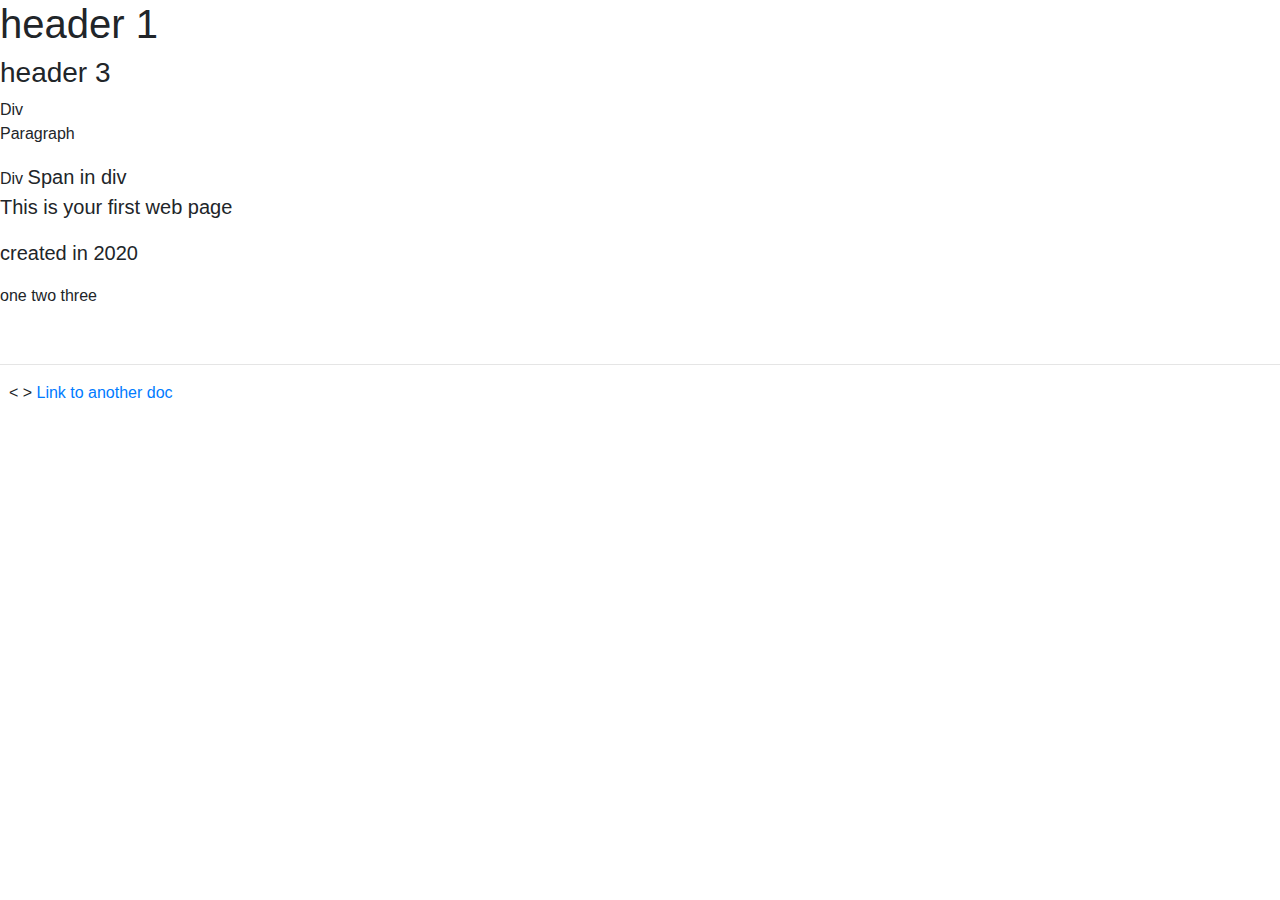
<file: first/index.html>
<!-- processing instruction - for browser only -->
<!DOCTYPE html>
<html lang="en">

<head>
    <meta charset="UTF-8">
    <meta name="viewport" content="width=p, initial-scale=1.0">
    <meta name="description" content="Simple intro to html">
    <meta name="author" content="Me">

    <meta http-equiv="X-UA-Compatible" content="ie=edge">
    <title>Document</title>
    <script></script>
    <style></style>
    <link rel="stylesheet" href="https://stackpath.bootstrapcdn.com/bootstrap/4.3.1/css/bootstrap.min.css">
    <!-- <script>
        alert("Hello, darkness, my old friend");
    </script> -->
</head>

<body>

    <h1>header 1</h1>
    <h3>header 3</h3>

    <!-- blocks can contain blocks and inlines-->
    <div>Div</div>
    <p>Paragraph</p>

    <!-- inline elements can only contain other inlines -->

    <div>
        Div
        <span class="lead">Span in div</span>
    </div>


    <p id="p1" class="lead">This is your first web page</p>
    <p id="p2" name="p2n" class="lead">created in 2020</p>
    one two three
    <!-- text -->
    <!-- lists -->
    <!-- links -->
    <!-- tables -->
    <!-- images -->

    <!-- pre-formatted text -->
    <pre></pre>
    <!-- break -->
    <br/>
    <!-- horizontal line -->
    <hr/>

    <!-- non-breaking space -->
    &nbsp;
    <!-- less then -->
    &lt;
    <!-- greater then -->
    &gt;

    <a href="docLinks.html#ImplicitAnchor">Link to another doc</a>



</body>

</html>
</file>
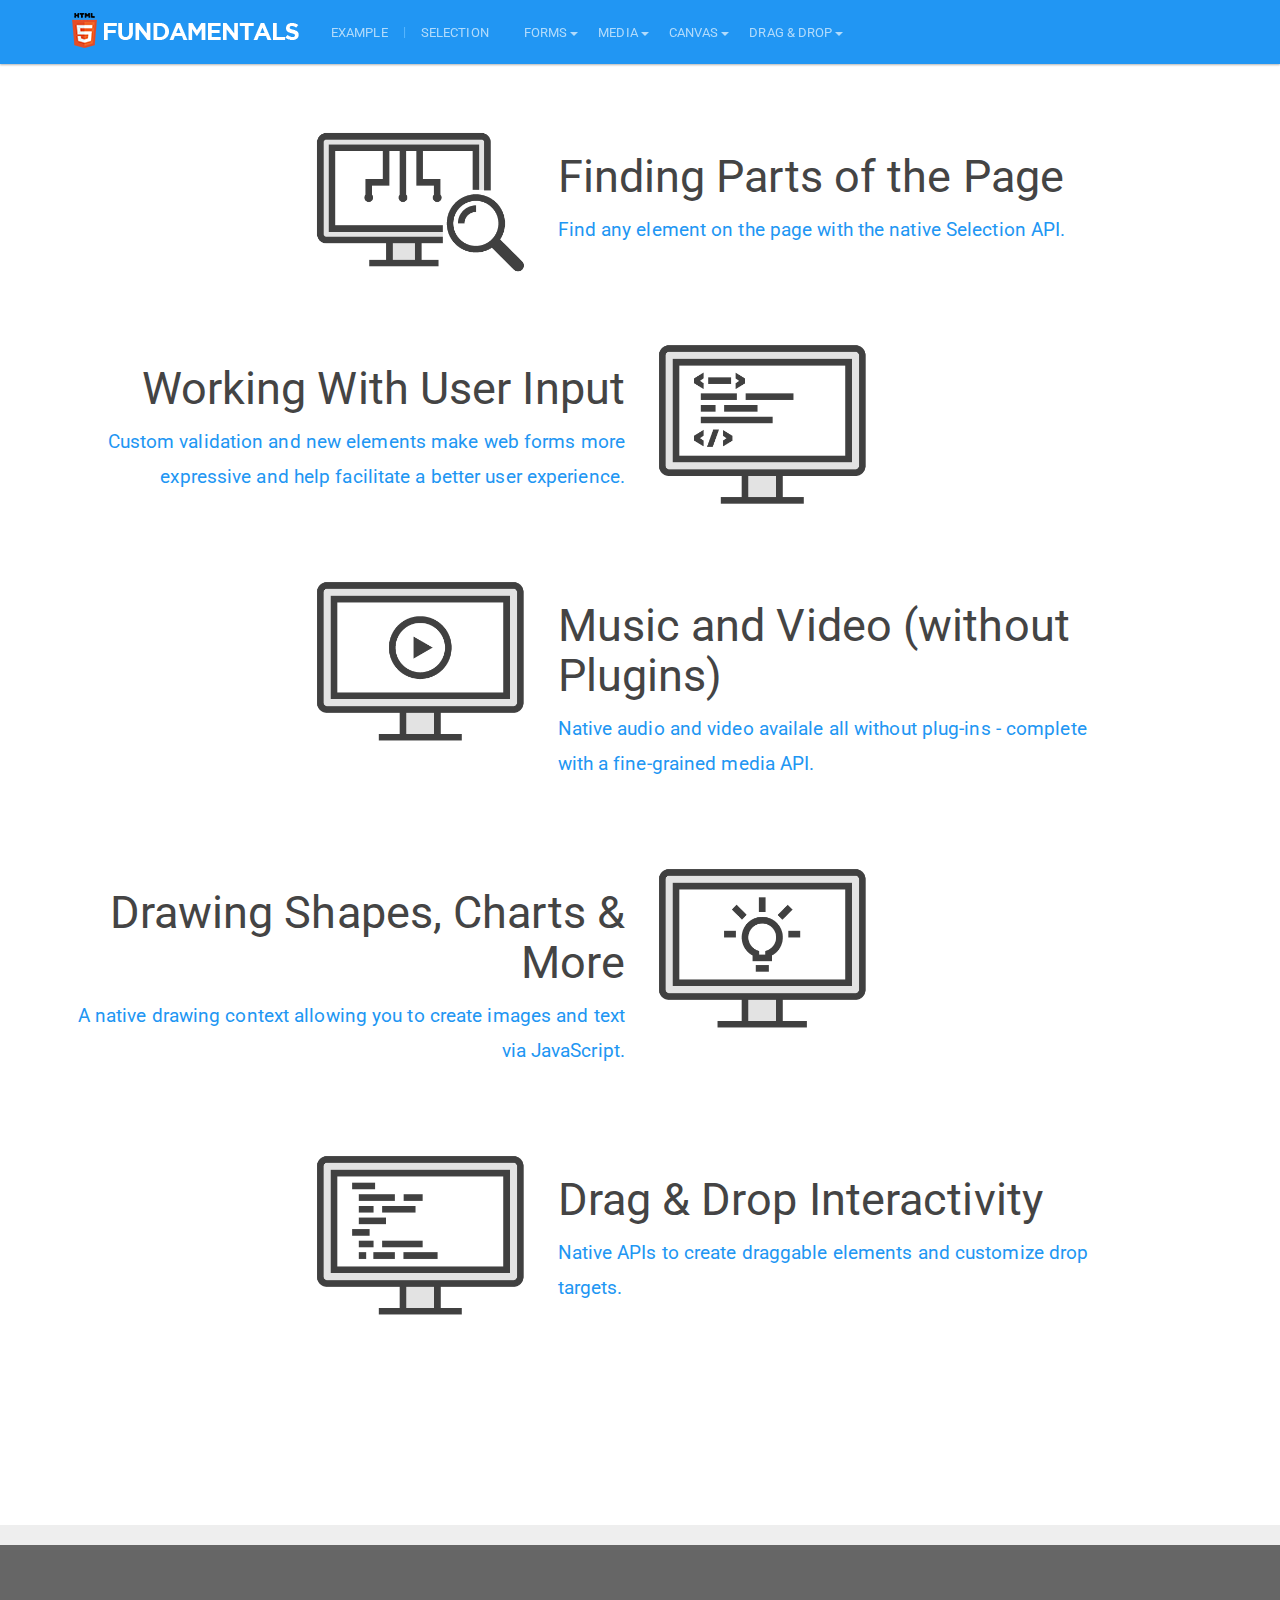
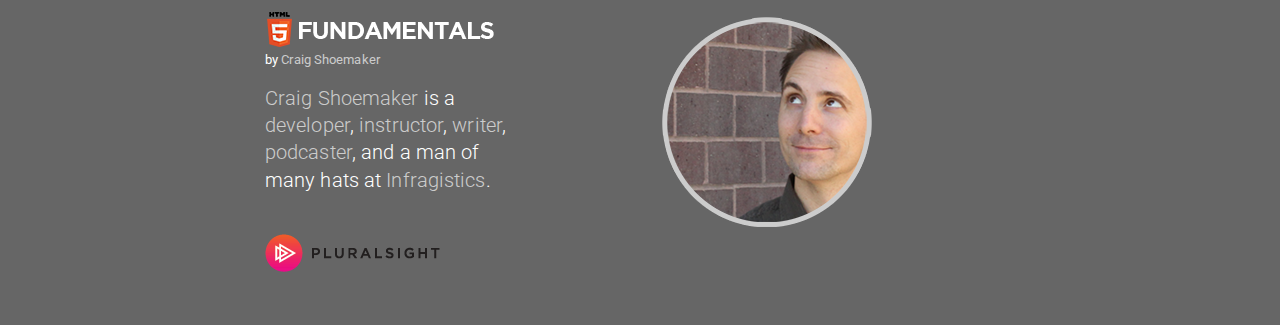
<file: html5/demos/index.html>
<!DOCTYPE html>
<html lang="en">
	<head>
        <meta charset="utf-8">
        <meta http-equiv="x-ua-compatible" content="ie=edge">
        <title>HTML5 Fundamentals</title>
        <meta name="description" content="">
        <meta name="viewport" content="width=device-width, initial-scale=1">

        <link rel="icon" type="image/png" href="img/favicon.png">
        <link rel="stylesheet" href="css/bootstrap.css" type="text/css" />
        <link rel="stylesheet" href="css/site.css" type="text/css" />
        <link rel="stylesheet" href="js/highlight/styles/github.css" />
        <script src="js/modernizr.min.js" type="text/javascript"></script>
        
        <script src="js/jquery.min.js" type="text/javascript"></script>
        <script src="js/bootstrap.js" type="text/javascript"></script>
        <script src="js/highlight/highlight.pack.js" type="text/javascript"></script>    
        <script src="js/app.js" type="text/javascript"></script>
	</head>
	<body>
        <main>
            <header>
            <!-- Fixed navbar -->
                <nav class="navbar navbar-inverse navbar-fixed-top">
                <div class="container">
                    <div class="navbar-header">
                    <button type="button" class="navbar-toggle collapsed" data-toggle="collapse" data-target="#navbar" aria-expanded="false" aria-controls="navbar">
                        <span class="sr-only">Toggle navigation</span>
                        <span class="icon-bar"></span>
                        <span class="icon-bar"></span>
                        <span class="icon-bar"></span>
                    </button>
                    <a class="navbar-brand" href="index.html">
                        <img src="img/html5-fundamentals.png" title="HTML5 Fundamentals" class="hidden-sm" />
                        <img src="img/html5.png" title="HTML5 Fundamentals" class="visible-sm" />
                    </a>
                    </div>
                    <div id="navbar" class="navbar-collapse collapse">
                    <ul class="nav navbar-nav">
                        <li><a href="example.html" class="nav-link">Example</a></li>
                        <li class="separator visible-md visible-lg">|</li>
                        <li><a href="selection.html" class="nav-link">Selection</a></li>
                        <li>
                            <div class="dropdown">
                                <span class="nav-link" data-toggle="dropdown" aria-haspopup="true" aria-expanded="false">
                                Forms<span class="caret"></span>
                                </span>
                                <ul class="dropdown-menu" aria-labelledby="dLabel">
                                        <li><a href="forms-markup.html">Forms</a></li>
                                        <li><a href="forms-pseudo-classes.html">Pseudo Classes</a></li>
                                        <li><a href="forms-validation.html">Native Validation</a></li>
                                        <li><a href="forms-validation-custom.html">Custom Validation</a></li>
                                        <li><a href="forms-validation-bootstrap.html">Bootstrap Module</a></li>
                                </ul>
                            </div>
                        </li>
                        <li>
                            <div class="dropdown">
                                <span class="nav-link" data-toggle="dropdown" aria-haspopup="true" aria-expanded="false">
                                Media<span class="caret"></span>
                                </span>
                                <ul class="dropdown-menu" aria-labelledby="dLabel">
                                        <li><a href="media-basics.html">Basics</a></li>
                                        <li><a href="media-scripted.html">Scripted Controls</a></li>
                                        <li><a href="media-dynamic.html">Dynamic Load</a></li>
                                </ul>
                            </div>
                        </li>
                        <li>
                            <div class="dropdown">
                                <span class="nav-link" data-toggle="dropdown" aria-haspopup="true" aria-expanded="false">
                                Canvas<span class="caret"></span>
                                </span>
                                <ul class="dropdown-menu" aria-labelledby="dLabel">
                                        <li><a href="canvas-basics.html">Basics</a></li>
                                        <li><a href="canvas-manipulation.html">Manipulation</a></li>
                                        <li><a href="canvas-clipping.html">Clipping</a></li>
                                        <li><a href="canvas-charts.html">Charts</a></li>
                                        <li><a href="canvas-video.html">Video</a></li>
                                </ul>
                            </div>
                        </li>
                        <li>
                            <div class="dropdown">
                                <span class="nav-link" data-toggle="dropdown" aria-haspopup="true" aria-expanded="false">
                                Drag &amp; Drop<span class="caret"></span>
                                </span>
                                <ul class="dropdown-menu" aria-labelledby="dLabel">
                                        <li><a href="dd-basics.html">Basics</a></li>
                                        <li><a href="dd-effects.html">Effects</a></li>
                                        <li><a href="dd-datatransfer.html">Data Transfer Types</a></li>
                                        <li><a href="dd-files.html">Files</a></li>
                                </ul>
                            </div>
                        </li>
                        
                        
                    </ul>
                    </div><!--/.nav-collapse -->
                </div>
                </nav>
            </header>

            <article id="content-container" class="container">
                <div class="container-down-top home-layout">
    
    <a href="selection.html">
        <div class="row push-down-top-lg">
            <div class="col-sm-offset-2 col-sm-3 text-right visible-md visible-lg">
                <img src="img/selection.png" class="home-icon" title="Selection" />
            </div>
            <div class="col-sm-6 text-left">
                <h2>Finding Parts of the Page</h2>
                <p>Find any element on the page with the native Selection API.</p>
            </div>
        </div>
    </a>
    
    <a href="forms-markup.html">
        <div class="row push-down-top-lg">
            <div class="col-sm-6 text-right">
                <h2>Working With User Input</h2>
                <p>Custom validation and new elements make web forms more expressive and help facilitate a better user experience.</p>
            </div>
            <div class="col-sm-3 visible-md visible-lg">
                <img src="img/forms.png" class="home-icon" title="Selection" />
            </div>
        </div>
    </a>
    
    <a href="media-basics.html">        
        <div class="row push-down-top-lg">
            <div class="col-sm-offset-2 col-sm-3 text-right visible-md visible-lg">
                <img src="img/media.png" class="home-icon" title="Media" />
            </div>
            <div class="col-sm-6 text-left">
                <h2>Music and Video (without Plugins)</h2>
                <p>Native audio and video availale all without plug-ins - complete with 
                   a fine-grained media API.
                </p>
            </div>
        </div>
    </a>
    
    <a href="canvas-basics.html">    
        <div class="row push-down-top-lg">
            <div class="col-sm-6 text-right">
                <h2>Drawing Shapes, Charts &amp; More</h2>
                <p>A native drawing context allowing you to 
                create images and text via JavaScript.
                </p>
            </div>
            <div class="col-sm-3 visible-md visible-lg">
                <img src="img/canvas.png" class="home-icon" alt="Canvas" />
            </div>
        </div>
    </a>
    
    <a href="dd-basics.html">
        <div class="row push-down-top-lg">
            <div class="col-sm-offset-2 col-sm-3 text-right visible-md visible-lg">
                <img src="img/dragdrop.png" class="home-icon" alt="Drag & Drop" />
            </div>
            <div class="col-sm-6 text-left">
                <h2>Drag &amp; Drop Interactivity</h2>
                <p>Native APIs to create draggable elements and customize
                drop targets.
                </p>
            </div>
        </div>
    </a>
</div>
            </article>
            
            <footer>
                <div class="container">
                    <div class="row push-down-top-lg hidden-xs">
                        <div class="col-xs-offset-2 col-xs-3">
                            <img src="img/html5-fundamentals.png" title="HTML5 Fundamentals" />
                            <p>by <a href="http://craigshoemaker.net">Craig Shoemaker</a></p>
                            <p class="lead"><a href="http://twitter.com/craigshoemaker">Craig Shoemaker</a> is a <a href="http://www.infragistics.com">developer</a>,
        <a href="http://www.pluralsight.com/author/craig-shoemaker">instructor</a>, <a href="http://code-magazine.com/SearchResults.aspx?search=craig%20shoemaker">writer</a>, <a href="http://polymorphicpodcast.com">podcaster</a>, and a man of many hats at <a href="http://www.infragistics.com">Infragistics</a>.</p>
                            <div class="push-down-top-md">
                                <a href="https://www.pluralsight.com/courses/html5-fundamentals"><img src="img/pluralsight.png" title="HTML5 Fundamentals" /></a>
                            </div>
                        </div>
                        <div class="col-xs-offset-1 col-xs-3">
                            <a href="http://craigshoemaker.net"><img src="img/craig-shoemaker.png" class="img-responsive" title="Craig Shoemaker" /></a>
                        </div>
                    </div>
                </div>
            </footer>
            
        </main>
    </body>
</html>
</file>
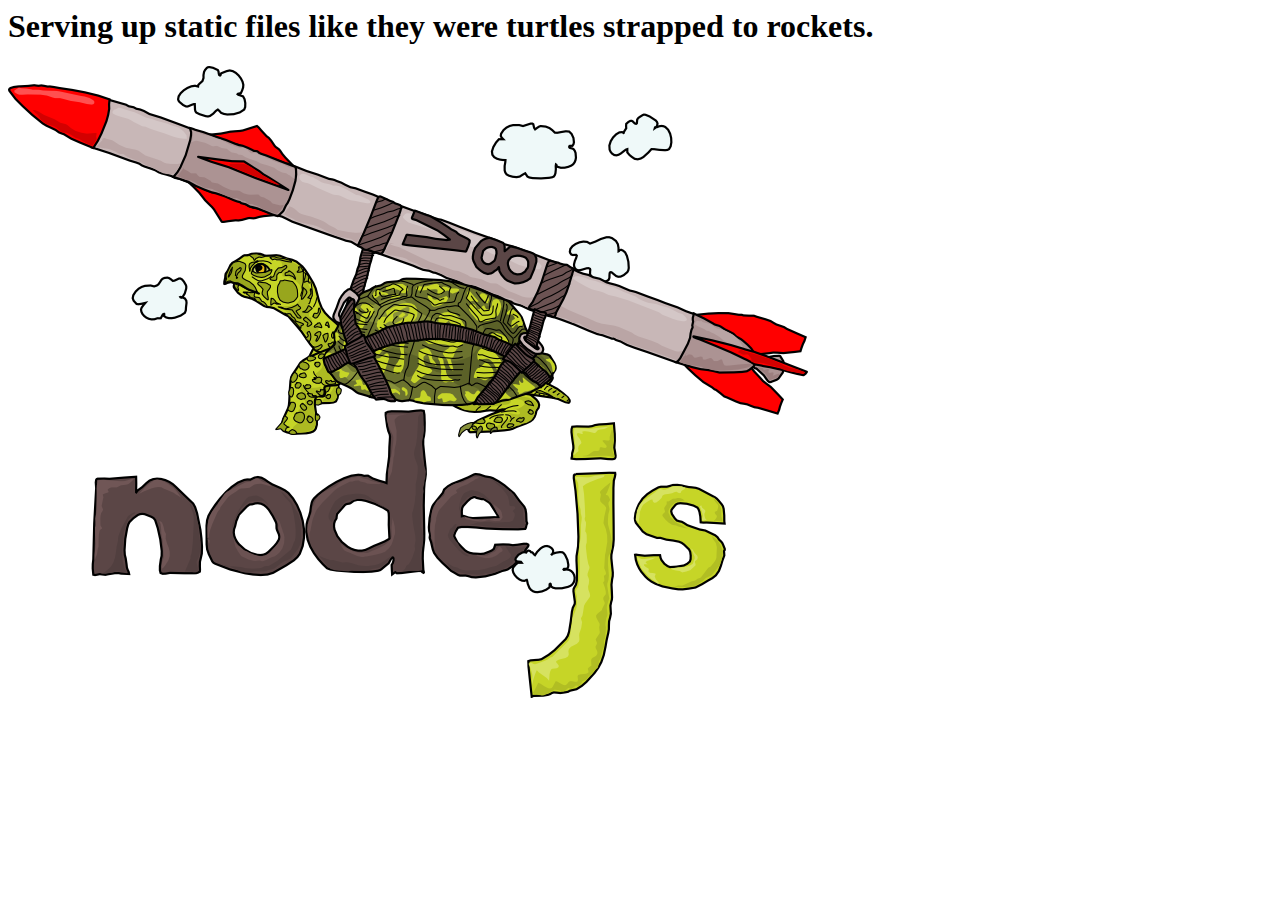
<file: html5/demos/node_modules/http-server/public/index.html>
<html>
  <head>
    <title>node.js http server</title>
  </head>
  <body>

    <h1>Serving up static files like they were turtles strapped to rockets.</h1>

    <img src="./img/turtle.png"/>
  </body>
</html>
</file>
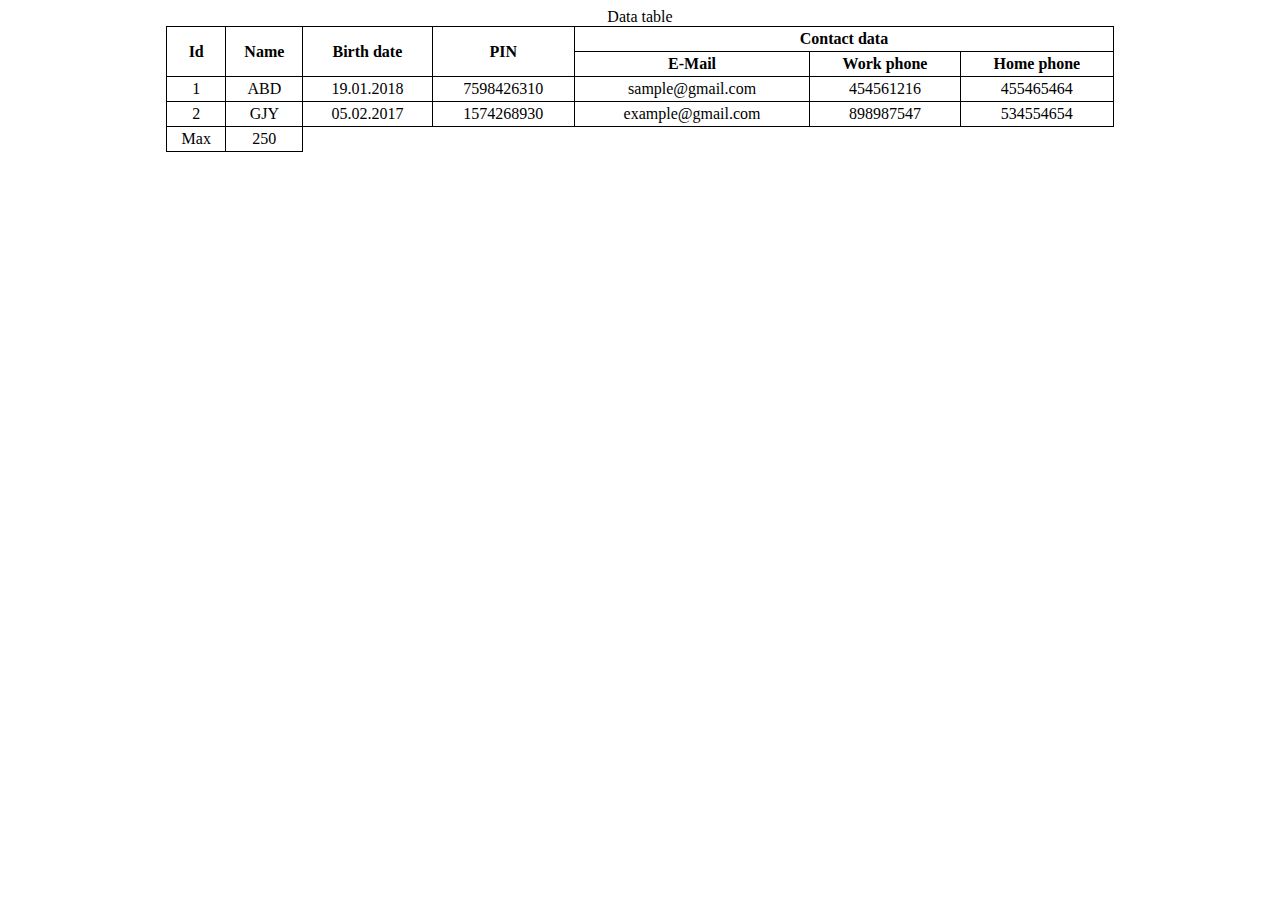
<file: first/dataTables.html>
<html lang="en">

<head>
    <meta charset="UTF-8">
    <meta name="viewport" content="width=device-width, initial-scale=1.0">
    <meta http-equiv="X-UA-Compatible" content="ie=edge">
    <title>Data tables</title>
    <!-- <link rel="stylesheet" href="https://stackpath.bootstrapcdn.com/bootstrap/4.3.1/css/bootstrap.min.css"> -->
</head>

<style>
    td {
        text-align: center;
    }
    
    table {
        border-collapse: collapse;
        width: 75%;
        /* вирівнювання таблиці по центру */
        margin-left: auto;
        margin-right: auto;
    }
    /* table, */
    
    td,
    th {
        border: 1px solid black;
        border-radius: 3px;
        border-style: outset;
    }
    
    td,
    th {
        /* no effect */
        margin: 2px;
        /* some effect */
        padding: 3px;
    }
</style>


<body>

    <!-- <table></table> -->
    <!-- <thead></thead> -->
    <!-- <tbody></tbody> -->

    <!-- <tr></tr>  table row-->
    <!-- <th></th> table header -->
    <!-- <td></td> table data - cell content -->
    <!-- colspan -->
    <!-- rowspan -->

    <div>
        <table ">
            <caption>Data table</caption>
            <thead>

                <tr>
                    <th rowspan="2 ">Id</th>
                    <th rowspan="2 ">Name</th>
                    <th rowspan="2 ">Birth date</th>
                    <th rowspan="2 ">PIN</th>
                    <th colspan="3 ">Contact data</th>
                </tr>

                <tr>
                    <th>E-Mail</th>
                    <th>Work phone</th>
                    <th>Home phone</th>
                </tr>
            </thead>

            <tbody>
                <tr>
                    <td>1</td>
                    <td>ABD</td>
                    <td>19.01.2018</td>
                    <td>7598426310</td>
                    <td>sample@gmail.com</td>
                    <td>454561216</td>
                    <td>455465464</td>
                </tr>

                <tr>
                    <td>2</td>
                    <td>GJY</td>
                    <td>05.02.2017</td>
                    <td>1574268930</td>
                    <td>example@gmail.com</td>
                    <td>898987547</td>
                    <td>534554654</td>
                </tr>
            </tbody>

            <tfoot>
                <tr>
                    <td>Max</td>
                    <td>250</td>
                </tr>
            </tfoot>
        </table>
    </div>



</body>

</html>
</file>
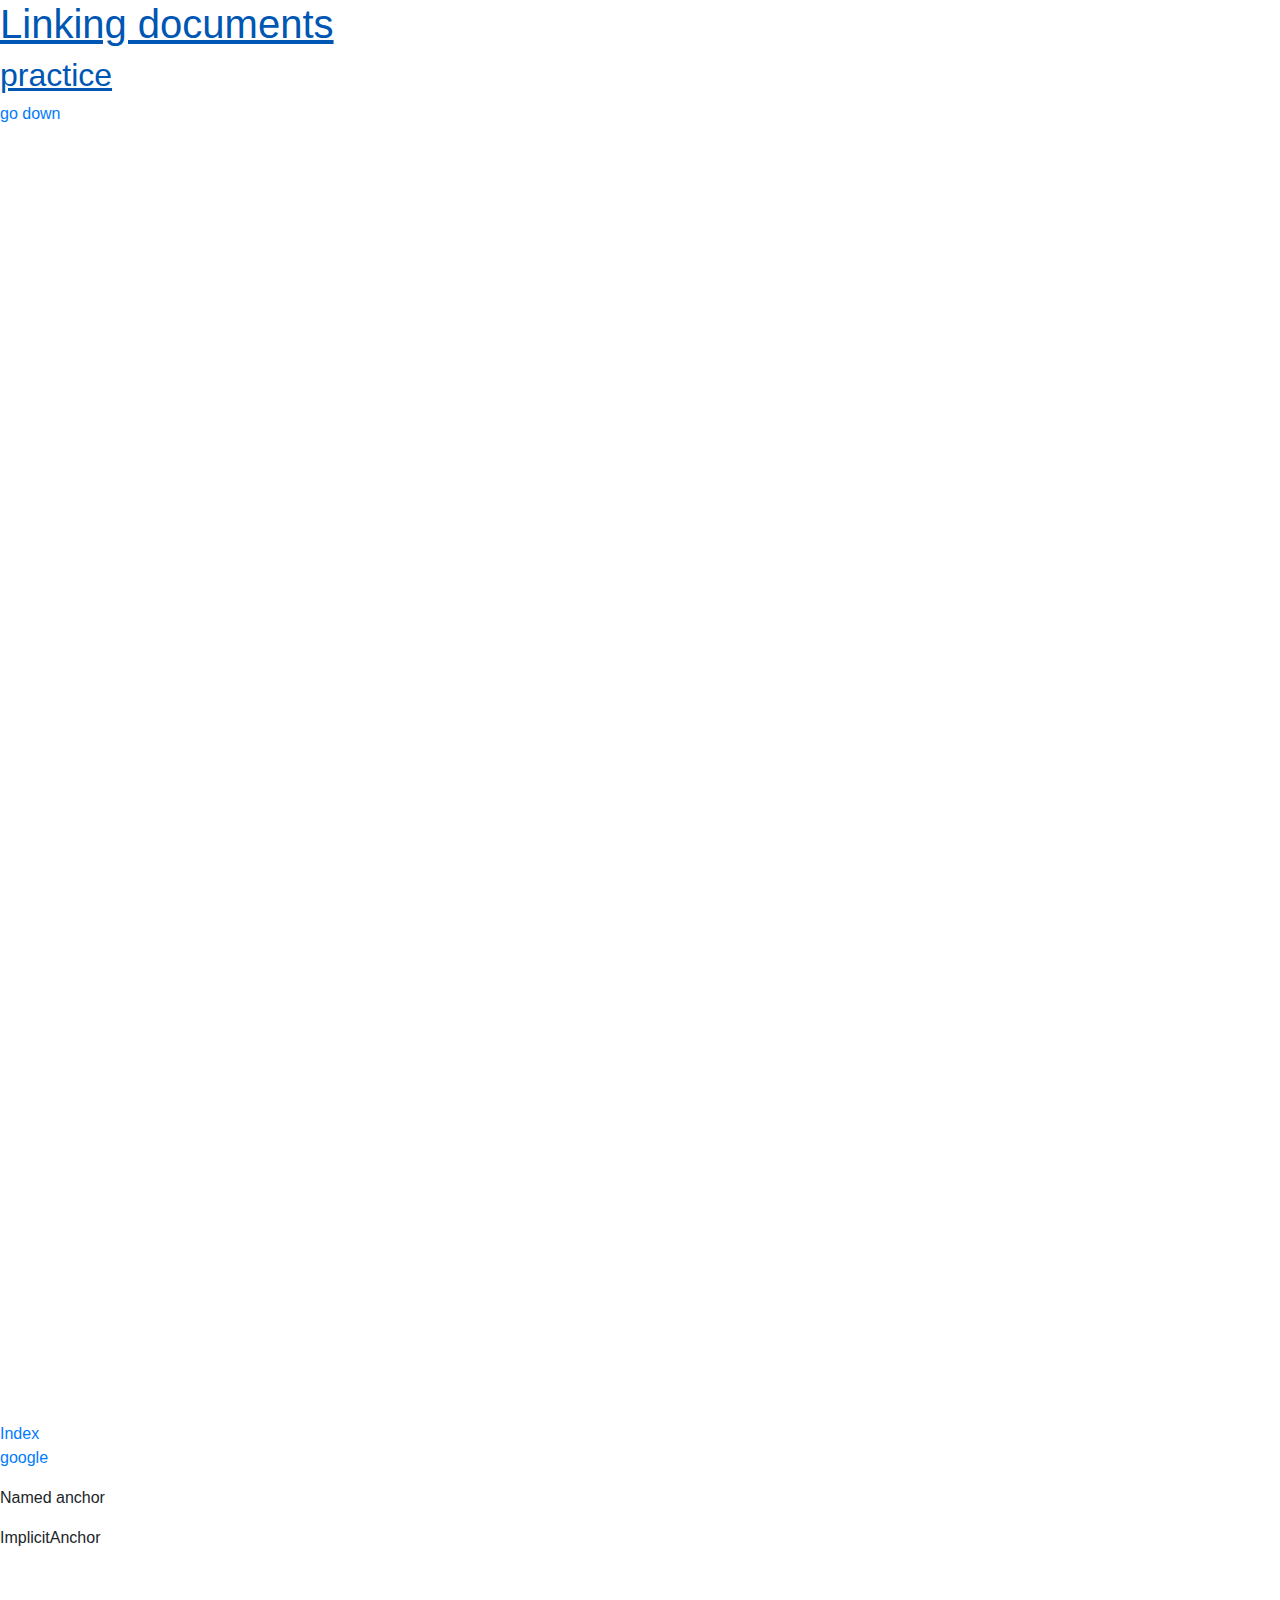
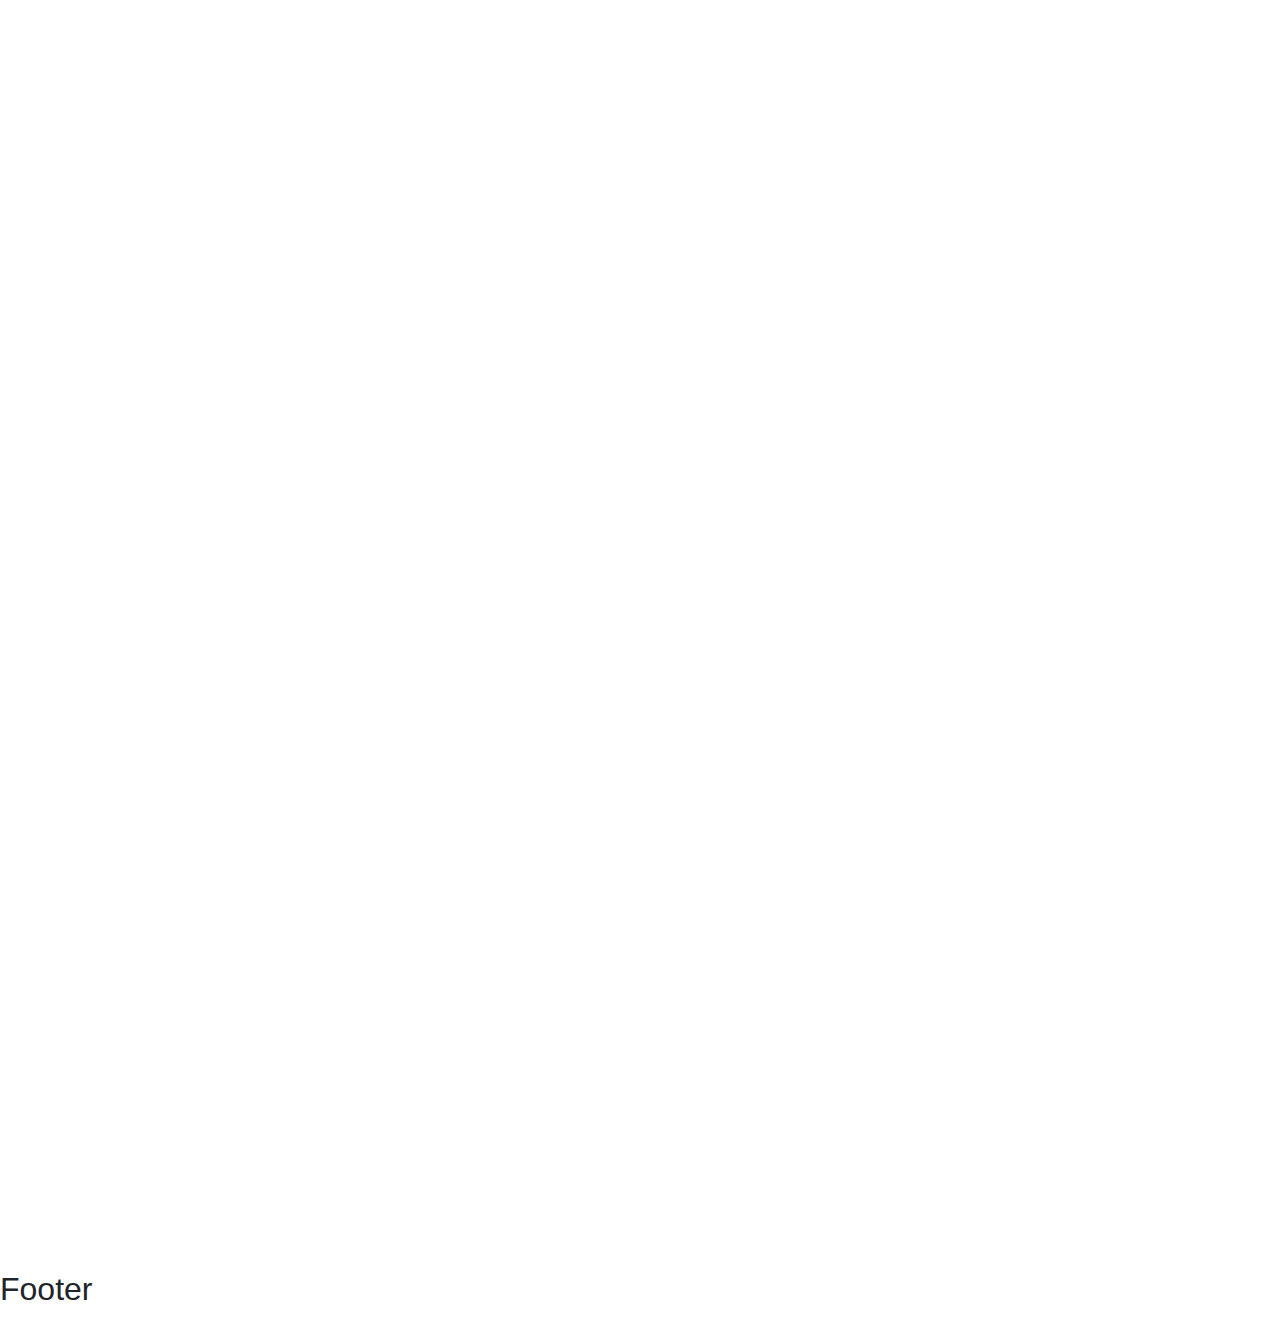
<file: first/docLinks.html>
<!DOCTYPE html>
<html lang="en">

<head>
    <meta charset="UTF-8">
    <meta name="viewport" content="width=device-width, initial-scale=1.0">
    <meta http-equiv="X-UA-Compatible" content="ie=edge">
    <title>Linking documents</title>
    <link rel="stylesheet" href="https://stackpath.bootstrapcdn.com/bootstrap/4.3.1/css/bootstrap.min.css">
</head>

<body>

    <article id="header">
        <header>

            <a href="https://www.google.com">

                <h1>Linking documents</h1>
                <h2>practice</h2>
            </a>
        </header>


        <section id="body">

            <a href="#TOC" target="_blank" rel="norefferer noopener">go down</a>
            <!-- norefferer noopener - цільовий сайт не може отримати контроль над вікном/вкладкою, що відкривається -->

            <!-- link metadata -->
            <!-- language -->
            <!-- relationship rel (next)-->
            <!-- content type -->
            <!-- access key -->
            <!-- target - open in new (_blank) or current window/tab -->
            <!-- blank просто задає відкриття не в поточній вкладці/вікні. буде вікрите посилання у новому вікні чи вкладці - залежить від налаштувань браузера -->




            <br><br><br><br><br><br><br><br>
            <br><br><br><br><br><br><br><br>
            <br><br><br><br><br><br><br><br>
            <br><br><br><br><br><br><br><br>
            <br><br><br><br><br><br><br><br>
            <br><br><br><br><br><br><br><br>
            <br><br><br><br><br><br><br>

            <!-- source anchor -->
            <!-- relative source -->
            <a href="index.html" title="Index">Index</a>


            <nav>
                <p>
                    <a href="../text.txt" title="Index">google</a>
                </p>
                <!-- named anchor -->
                <p>
                    <a name="TOC">Named anchor</a>
                </p>
            </nav>


            <div id="ImplicitAnchor">ImplicitAnchor</div>

            <br><br><br><br><br><br><br><br>
            <br><br><br><br><br><br><br><br>
            <br><br><br><br><br><br><br><br>
            <br><br><br><br><br><br><br><br>
            <br><br><br><br><br><br><br><br>
            <br><br><br><br><br><br><br><br>
            <br><br><br><br><br><br><br>


        </section>



        <footer>
            <h2>Footer</h2>
        </footer>
    </article>

</body>

</html>
</file>
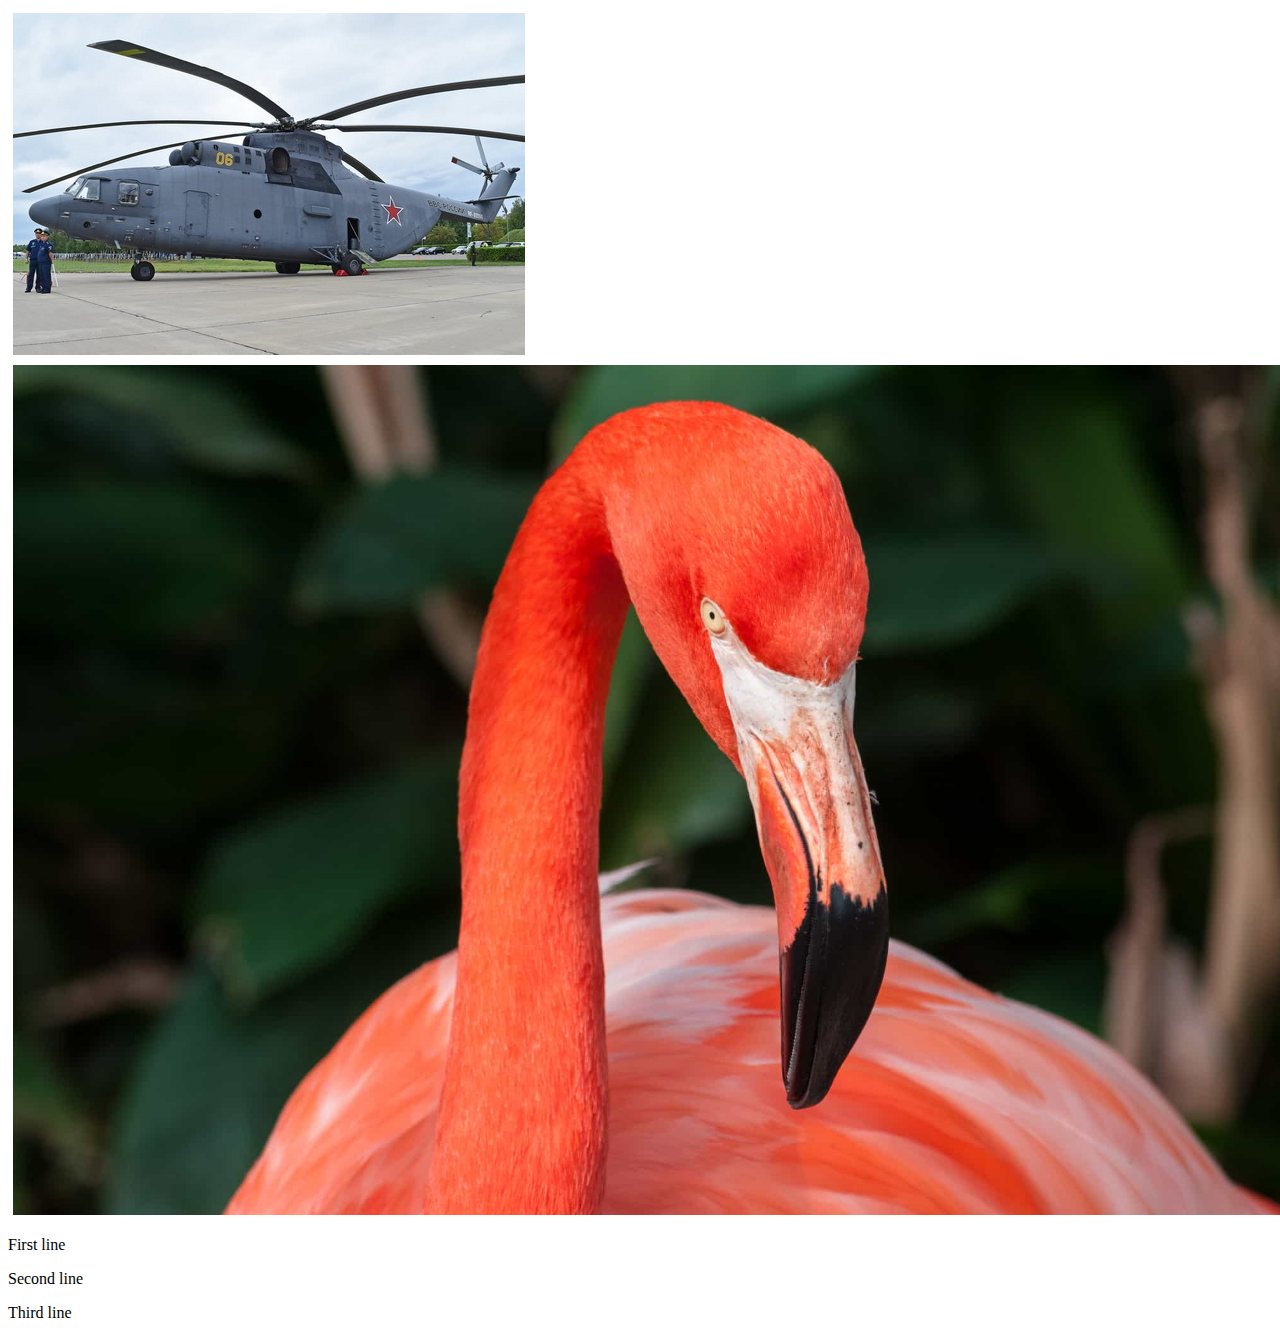
<file: first/images.html>
<html lang="en">

<style>
    img {
        margin: 5px;
    }
</style>

<head>
    <meta charset="UTF-8">
    <meta name="viewport" content="width=device-width, initial-scale=1.0">
    <meta http-equiv="X-UA-Compatible" content="ie=edge">
    <title>Images</title>
</head>

<body>

    <!-- <img/> -->
    <!-- src - source  -->
    <!-- alt - text to siaplay or read in place of the image -->
    <!-- height  -->
    <!-- width -->


    <img src="./images/Mi-26-50.jpg" alt="No image" style="float:left" />
    
    <img srcset=" ./images/flamingo4x.jpg 4025w, 
    ./images/flamingo3x.jpg 3019w, 
    ./images/flamingo2x.jpg 2013w, 
    ./images/flamingo1x.jpg 1006w " 
    src="./images/flamingo-fallback.jpg" 
    />

    
    <div style="clear: both;"></div>
    <div >

        <p>First line</p>
        <p>Second line</p>

    </div>


    <div>

        <p>Third line</p>

    </div>





</body>

</html>
</file>
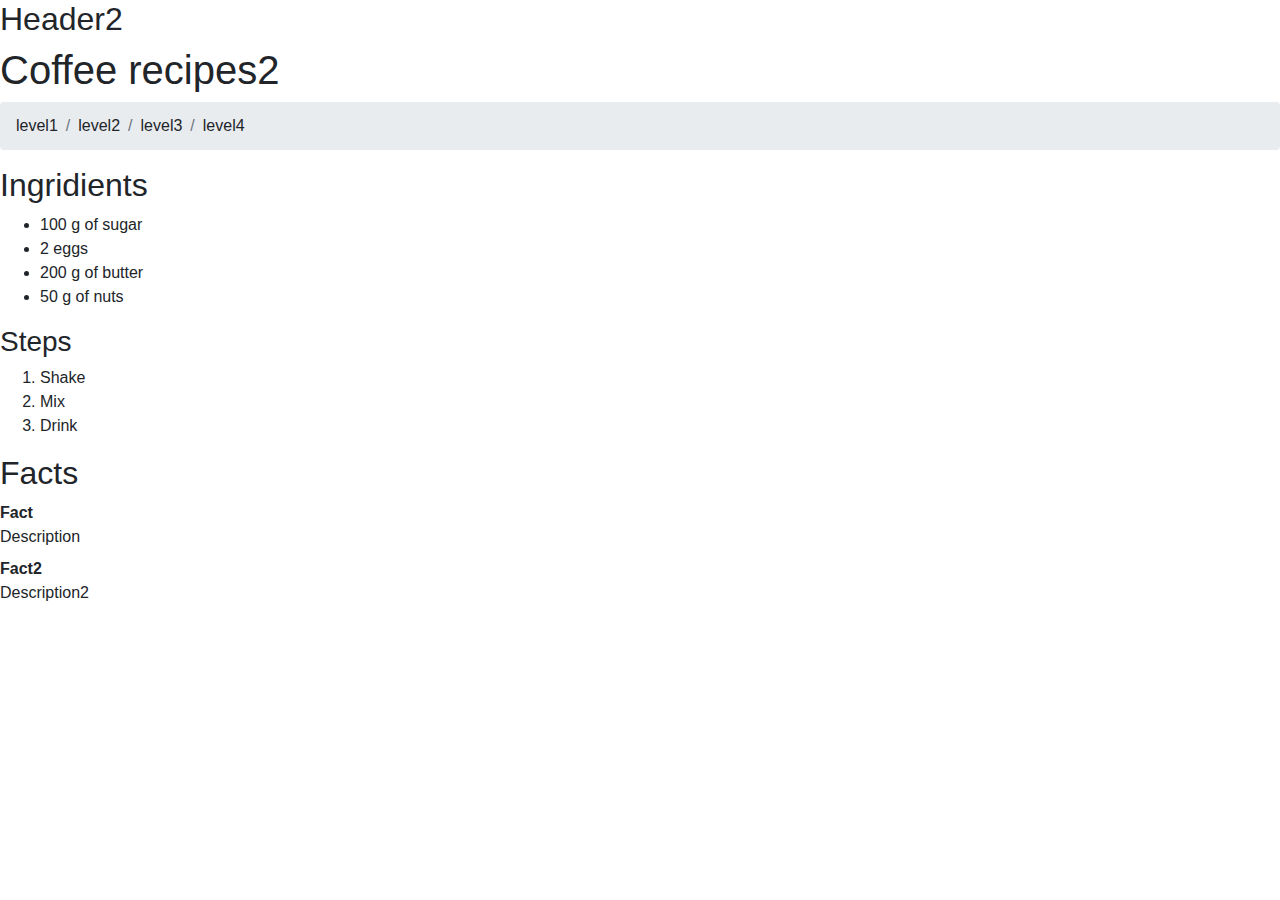
<file: first/lists.html>
<!DOCTYPE html>
<html lang="en">

<head>
    <meta charset="UTF-8">
    <meta name="viewport" content="width=device-width, initial-scale=1.0">
    <meta http-equiv="X-UA-Compatible" content="ie=edge">
    <link rel="stylesheet" href="https://stackpath.bootstrapcdn.com/bootstrap/4.3.1/css/bootstrap.min.css">
    <title>Document</title>
</head>

<body>

    <header>
        <h2>Header2</h2>
    </header>


    <article title="Coffee recipes">


        <h1>Coffee recipes2</h1>

        <ol class="breadcrumb">
            <li class="breadcrumb-item">level1</li>
            <li class="breadcrumb-item">level2</li>
            <li class="breadcrumb-item">level3</li>
            <li class="breadcrumb-item">level4</li>
        </ol>



        <h2>Ingridients</h2>


        <ul>
            <li>100 g of sugar</li>
            <li>2 eggs</li>
            <li>200 g of butter</li>
            <li>50 g of nuts</li>
        </ul>



        <h3>Steps</h3>

        <ol>
            <li>Shake</li>
            <li>Mix</li>
            <li>Drink</li>
        </ol>


    </article>


    <Section title="Coffee facts">

        <h2>Facts</h2>

        <dl>
            <dt>Fact</dt>
            <dd>Description</dd>

            <dt>Fact2</dt>
            <dd>Description2</dd>
        </dl>

    </Section>



    <!-- unordered lists -->

    <!-- ordered lists -->

    <!-- definition lists -->



</body>

</html>
</file>
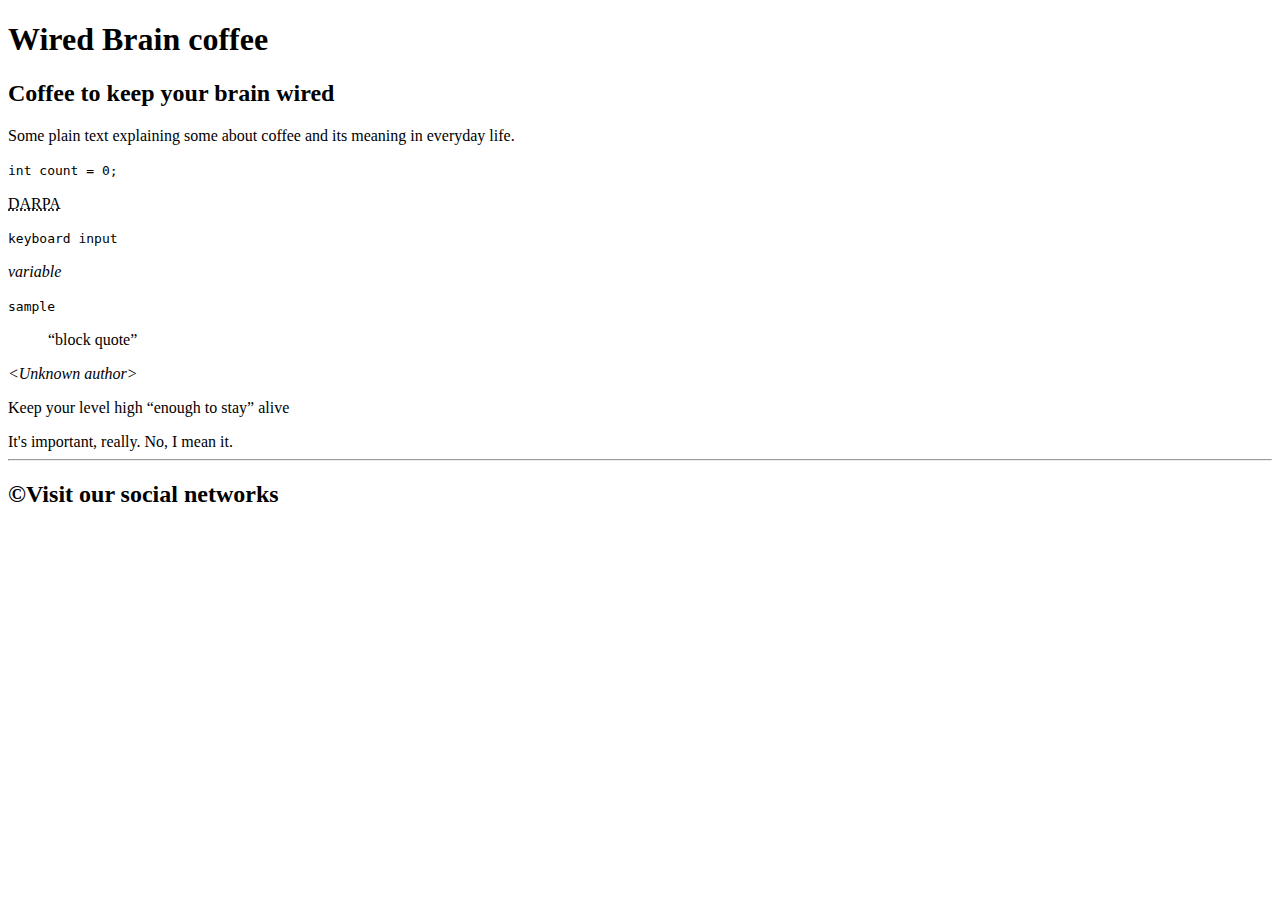
<file: first/text.html>
<!DOCTYPE html>
<html lang="en">

<head>
    <meta charset="UTF-8">
    <meta name="viewport" content="width=device-width, initial-scale=1.0">
    <meta http-equiv="X-UA-Compatible" content="ie=edge">
    <title>Wired Brain coffee</title>
    <!-- <link rel="stylesheet" href="https://stackpath.bootstrapcdn.com/bootstrap/4.3.1/css/bootstrap.min.css"> -->
</head>

<body>

    <article id="header">
        <header>
            <h1>Wired Brain coffee</h1>

            <h2>Coffee to keep your brain wired</h2>
        </header>


        <section id="body">


            <p> Some plain text explaining some about coffee and its meaning in everyday life.</p>

            <p><code>int count = 0;</code></p>

            <p><abbr title="Defense Advanced Research Projects Agency">DARPA</abbr></p>

            <p><kbd>keyboard input</kbd></p>
            <p><var>variable</var></p>

            <p>
                <Samp>sample</Samp>
            </p>


            <blockquote><q>block quote</q></blockquote>
            <cite>&lt;Unknown author&gt;</cite>

            <p>Keep your level <span class="lead"> high </span> <q>enough to stay</q> alive</p> It's important, really. No,&nbsp;I mean it.

        </section>

        <hr/>

        <footer>
            <h2> &copy;Visit our social networks</h2>
        </footer>
    </article>

</body>

</html>
</file>
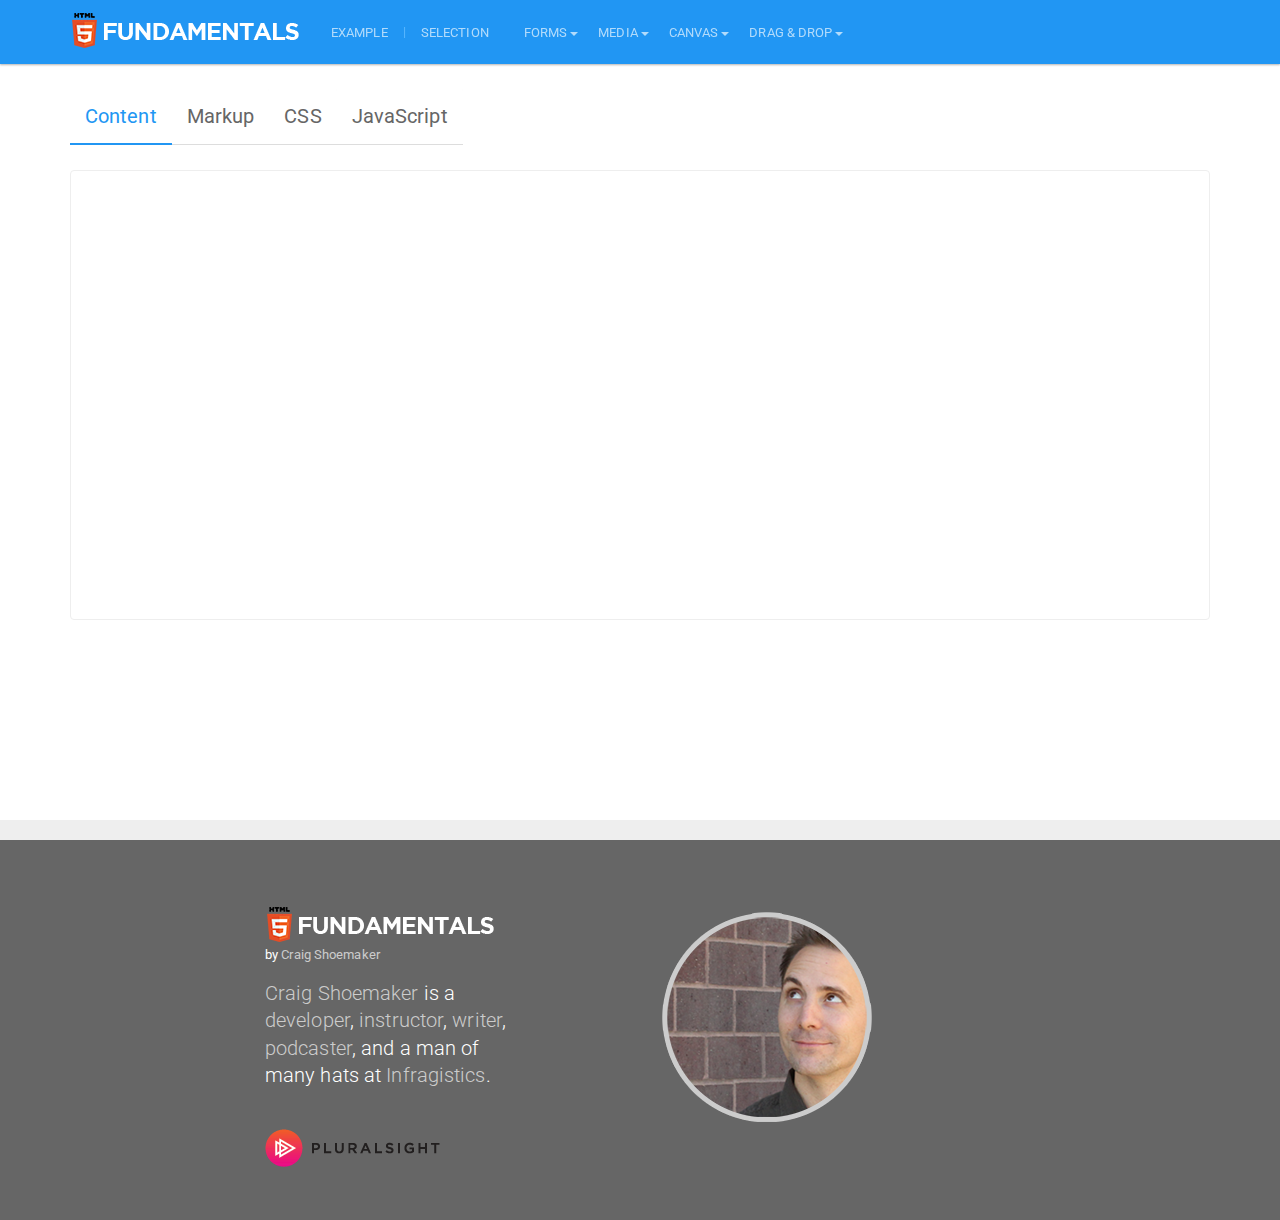
<file: html5/demos/canvas-basics.html>
<!DOCTYPE html>
<html lang="en">
	<head>
        <meta charset="utf-8">
        <meta http-equiv="x-ua-compatible" content="ie=edge">
        <title>HTML5 Fundamentals</title>
        <meta name="description" content="">
        <meta name="viewport" content="width=device-width, initial-scale=1">

        <link rel="icon" type="image/png" href="img/favicon.png">
        <link rel="stylesheet" href="css/bootstrap.css" type="text/css" />
        <link rel="stylesheet" href="css/site.css" type="text/css" />
        <link rel="stylesheet" href="js/highlight/styles/github.css" />
        <script src="js/modernizr.min.js" type="text/javascript"></script>
        
        <script src="js/jquery.min.js" type="text/javascript"></script>
        <script src="js/bootstrap.js" type="text/javascript"></script>
        <script src="js/highlight/highlight.pack.js" type="text/javascript"></script>    
        <script src="js/app.js" type="text/javascript"></script>
	</head>
	<body>
        <main>
            <header>
            <!-- Fixed navbar -->
                <nav class="navbar navbar-inverse navbar-fixed-top">
                <div class="container">
                    <div class="navbar-header">
                    <button type="button" class="navbar-toggle collapsed" data-toggle="collapse" data-target="#navbar" aria-expanded="false" aria-controls="navbar">
                        <span class="sr-only">Toggle navigation</span>
                        <span class="icon-bar"></span>
                        <span class="icon-bar"></span>
                        <span class="icon-bar"></span>
                    </button>
                    <a class="navbar-brand" href="index.html">
                        <img src="img/html5-fundamentals.png" title="HTML5 Fundamentals" class="hidden-sm" />
                        <img src="img/html5.png" title="HTML5 Fundamentals" class="visible-sm" />
                    </a>
                    </div>
                    <div id="navbar" class="navbar-collapse collapse">
                    <ul class="nav navbar-nav">
                        <li><a href="example.html" class="nav-link">Example</a></li>
                        <li class="separator visible-md visible-lg">|</li>
                        <li><a href="selection.html" class="nav-link">Selection</a></li>
                        <li>
                            <div class="dropdown">
                                <span class="nav-link" data-toggle="dropdown" aria-haspopup="true" aria-expanded="false">
                                Forms<span class="caret"></span>
                                </span>
                                <ul class="dropdown-menu" aria-labelledby="dLabel">
                                        <li><a href="forms-markup.html">Forms</a></li>
                                        <li><a href="forms-pseudo-classes.html">Pseudo Classes</a></li>
                                        <li><a href="forms-validation.html">Native Validation</a></li>
                                        <li><a href="forms-validation-custom.html">Custom Validation</a></li>
                                        <li><a href="forms-validation-bootstrap.html">Bootstrap Module</a></li>
                                </ul>
                            </div>
                        </li>
                        <li>
                            <div class="dropdown">
                                <span class="nav-link" data-toggle="dropdown" aria-haspopup="true" aria-expanded="false">
                                Media<span class="caret"></span>
                                </span>
                                <ul class="dropdown-menu" aria-labelledby="dLabel">
                                        <li><a href="media-basics.html">Basics</a></li>
                                        <li><a href="media-scripted.html">Scripted Controls</a></li>
                                        <li><a href="media-dynamic.html">Dynamic Load</a></li>
                                </ul>
                            </div>
                        </li>
                        <li>
                            <div class="dropdown">
                                <span class="nav-link" data-toggle="dropdown" aria-haspopup="true" aria-expanded="false">
                                Canvas<span class="caret"></span>
                                </span>
                                <ul class="dropdown-menu" aria-labelledby="dLabel">
                                        <li><a href="canvas-basics.html">Basics</a></li>
                                        <li><a href="canvas-manipulation.html">Manipulation</a></li>
                                        <li><a href="canvas-clipping.html">Clipping</a></li>
                                        <li><a href="canvas-charts.html">Charts</a></li>
                                        <li><a href="canvas-video.html">Video</a></li>
                                </ul>
                            </div>
                        </li>
                        <li>
                            <div class="dropdown">
                                <span class="nav-link" data-toggle="dropdown" aria-haspopup="true" aria-expanded="false">
                                Drag &amp; Drop<span class="caret"></span>
                                </span>
                                <ul class="dropdown-menu" aria-labelledby="dLabel">
                                        <li><a href="dd-basics.html">Basics</a></li>
                                        <li><a href="dd-effects.html">Effects</a></li>
                                        <li><a href="dd-datatransfer.html">Data Transfer Types</a></li>
                                        <li><a href="dd-files.html">Files</a></li>
                                </ul>
                            </div>
                        </li>
                        
                        
                    </ul>
                    </div><!--/.nav-collapse -->
                </div>
                </nav>
            </header>

            <article id="content-container" class="container">
                <div>

	<!-- Nav tabs -->
	<ul class="nav nav-tabs code-tabs" role="tablist">
		<li role="presentation" class="active"><a href="#content-tab" aria-controls="content" role="tab" data-toggle="tab">Content</a></li>
		<li role="presentation"><a href="#markup-tab" aria-controls="markup" role="tab" data-toggle="tab">Markup</a></li>
		<li role="presentation"><a href="#css-tab" aria-controls="profile" role="tab" data-toggle="tab">CSS</a></li>
		<li role="presentation"><a href="#javascript-tab" aria-controls="messages" role="tab" data-toggle="tab">JavaScript</a></li>
	</ul>

	<!-- Tab panes -->
	<div class="tab-content">
		<div role="tabpanel" class="tab-pane fade in active" id="content-tab">
			<div id="example-container">

				<!-- example markup -->
        		<canvas id="canvas" width="600" height="400"></canvas>
				<!-- /example markup -->

			</div>
		</div>
		<div role="tabpanel" class="tab-pane fade" id="markup-tab">
			<pre><code class="html hljs">&lt;canvas id="canvas" width="600" height="400"&gt;&lt;/canvas&gt;</code></pre>
		</div>
		<div role="tabpanel" class="tab-pane fade" id="css-tab">
			<pre><code class="css hljs">/* none */</code></pre>
		</div>


		<div role="tabpanel" class="tab-pane fade" id="javascript-tab">
			
			
			<div class="module-title"><a data-toggle="collapse" href="#basics-code" aria-expanded="false">Basic Shape</a></div>
			<div class="collapse" id="basics-code">
				<pre><code class="javascript hljs">var canvas, context;
canvas = document.getElementById('canvas');

if (canvas && canvas.getContext) {
  context = canvas.getContext('2d');
  context.beginPath();
  context.moveTo(75, 50);
  context.lineTo(75, 100);
  context.lineTo(25, 100);
  context.fill();
}</code></pre>
			</div>
			
			<div class="module-title"><a data-toggle="collapse" href="#styled-code" aria-expanded="false">Styled Shape</a></div>
			<div class="collapse" id="styled-code">
				<pre><code class="javascript hljs">var canvas, context;
canvas = document.querySelector('#canvas');

if (Modernizr.canvas) {

  context = canvas.getContext('2d');

  context.beginPath();
  context.moveTo(100, 100);
  context.lineTo(100, 300);
  context.lineTo(150, 300);
  context.lineTo(150, 155);
  context.lineTo(205, 155);
  context.lineTo(205, 100);
  context.closePath();

  context.fillStyle = '#0099ff';
  context.fill();

  context.lineWidth = 6;
  context.lineJoin = 'round';
  context.strokeStyle = '#cccccc';
  context.stroke();
}</code></pre>
			</div>
			
			<div class="module-title"><a data-toggle="collapse" href="#rectangles-code" aria-expanded="false">Rectangles</a></div>
			<div class="collapse" id="rectangles-code">
				<pre><code class="javascript hljs">var canvas, context;
canvas = document.getElementById('canvas');

if (Modernizr.canvas) {

  context = canvas.getContext('2d');

  // red box
  context.fillStyle = 'rgb(500,0,0)';
  context.fillRect(
      50,     // x coord
      50,     // y coord
      100,    // width
      100);   // height

  // blue box (with transparency)
  context.fillStyle = 'rgba(0, 0, 500, 0.5)';
  context.fillRect(
      80,     // x coord
      80,     // y coord
      100,    // width
      100);   // height

  // clear box
  context.clearRect(
      115,    // x coord
      115,    // y coord
      20,     // width
      20);    // height

  // green outline
  context.strokeStyle = 'rgb(51,153,0)';
  context.lineWidth = 6;
  context.strokeRect(115, 115, 20, 20);
}</code></pre>
			</div>
			
			<div class="module-title"><a data-toggle="collapse" href="#arcs-code" aria-expanded="false">Arc, Gradients &amp; Text</a></div>
			<div class="collapse" id="arcs-code">
				<pre><code class="javascript hljs">var canvas, context;
canvas = document.getElementById('canvas');

if (Modernizr.canvas) {

  context = canvas.getContext('2d');

  var g1 = context.createRadialGradient(
      160, // X coordinate of grad. start
      120, // Y coordinate of grad. start
      0,   // Radius of the start circle
      320, // X coordinate of grad. end
      220, // Y coordinate of grad. end
      300);// Radius of the end circle
  g1.addColorStop(0, '#ffffff');
  g1.addColorStop(1, '#999999');

  // base circle
  context.lineWidth = 0;
  context.strokeStyle = '#000000';
  context.fillStyle = g1;
  context.beginPath();
  context.arc(
      180,        // X coordinate of arc start
      180,        // Y coordinate of arc start
      160,        // Radius
      0,          // Start angle
      Math.PI * 2,// End angle
      true);      // Anticlockwise

  context.fill();

  var g2 = context.createRadialGradient(360,
                                        320,
                                        0,
                                        260,
                                        220,
                                        200);

  g2.addColorStop(0, '#ffffff');
  g2.addColorStop(1, '#999999');

  // inner circle
  context.fillStyle = g2;
  context.beginPath();
  context.arc(180,
              180,
              130,
              0,
              Math.PI * 2,
              true);
  context.fill();

  context.fillStyle = '#ffffff';
  context.font = '280px Arial';
  context.fillText('C', 80, 280);
}</code></pre>
			</div>

		</div>

		<!-- -------------------------------------------------------------------- -->
		</div>
	</div>
</div>
</div>
            </article>
            
            <footer>
                <div class="container">
                    <div class="row push-down-top-lg hidden-xs">
                        <div class="col-xs-offset-2 col-xs-3">
                            <img src="img/html5-fundamentals.png" title="HTML5 Fundamentals" />
                            <p>by <a href="http://craigshoemaker.net">Craig Shoemaker</a></p>
                            <p class="lead"><a href="http://twitter.com/craigshoemaker">Craig Shoemaker</a> is a <a href="http://www.infragistics.com">developer</a>,
        <a href="http://www.pluralsight.com/author/craig-shoemaker">instructor</a>, <a href="http://code-magazine.com/SearchResults.aspx?search=craig%20shoemaker">writer</a>, <a href="http://polymorphicpodcast.com">podcaster</a>, and a man of many hats at <a href="http://www.infragistics.com">Infragistics</a>.</p>
                            <div class="push-down-top-md">
                                <a href="https://www.pluralsight.com/courses/html5-fundamentals"><img src="img/pluralsight.png" title="HTML5 Fundamentals" /></a>
                            </div>
                        </div>
                        <div class="col-xs-offset-1 col-xs-3">
                            <a href="http://craigshoemaker.net"><img src="img/craig-shoemaker.png" class="img-responsive" title="Craig Shoemaker" /></a>
                        </div>
                    </div>
                </div>
            </footer>
            
        </main>
    </body>
</html>
</file>
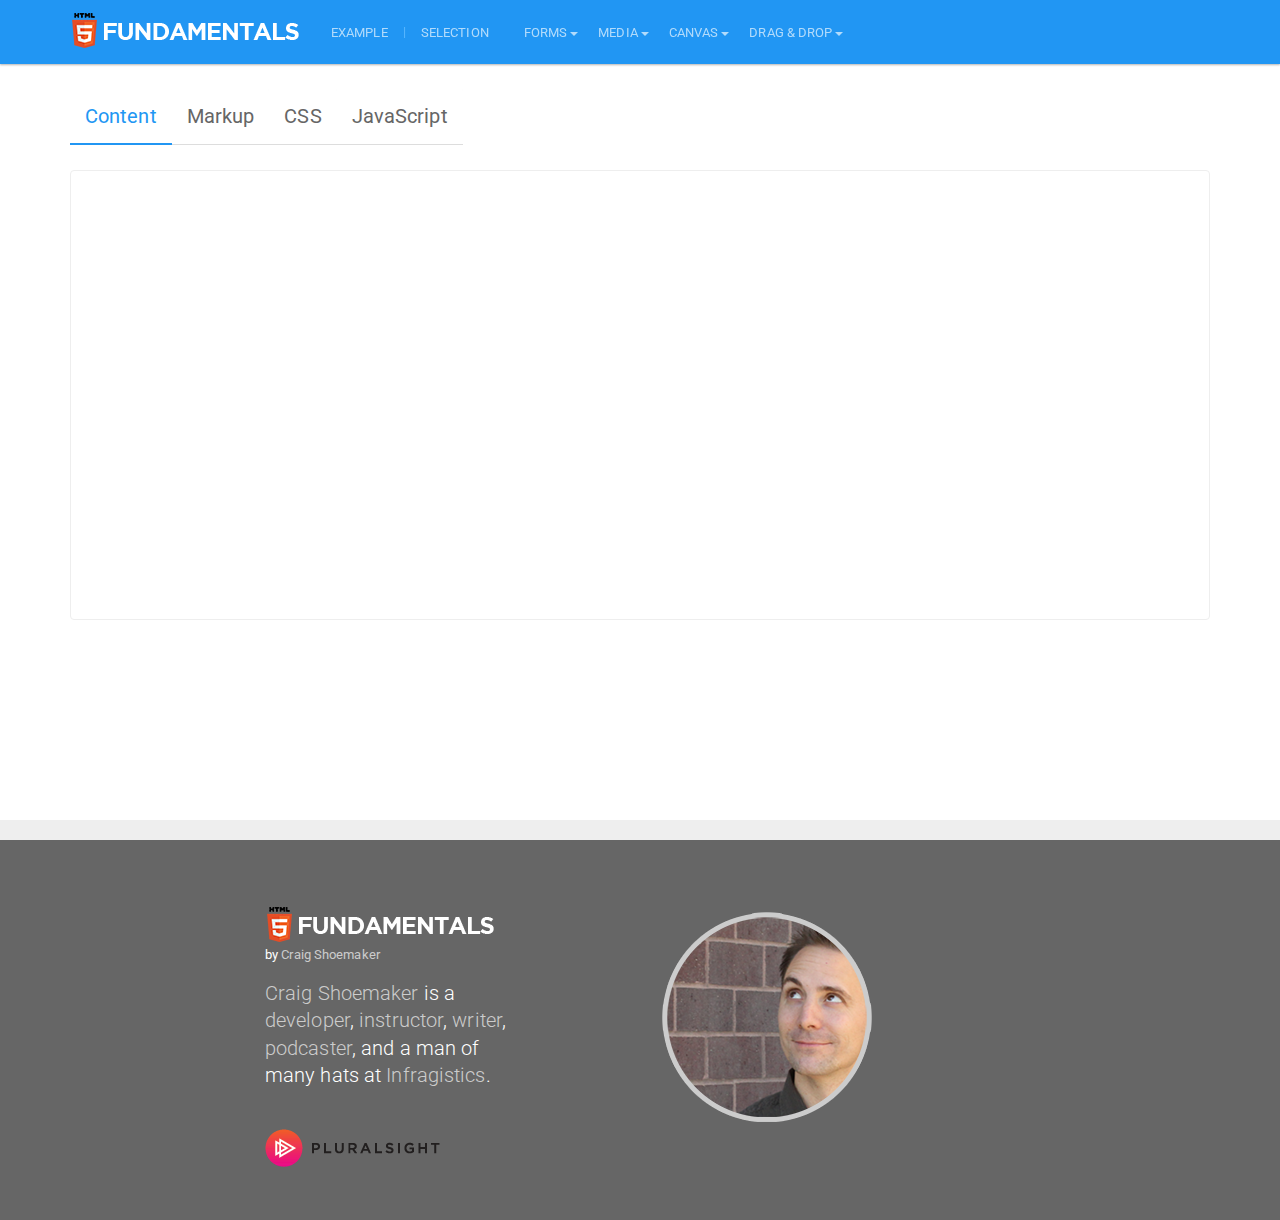
<file: html5/demos/canvas-charts.html>
<!DOCTYPE html>
<html lang="en">
	<head>
        <meta charset="utf-8">
        <meta http-equiv="x-ua-compatible" content="ie=edge">
        <title>HTML5 Fundamentals</title>
        <meta name="description" content="">
        <meta name="viewport" content="width=device-width, initial-scale=1">

        <link rel="icon" type="image/png" href="img/favicon.png">
        <link rel="stylesheet" href="css/bootstrap.css" type="text/css" />
        <link rel="stylesheet" href="css/site.css" type="text/css" />
        <link rel="stylesheet" href="js/highlight/styles/github.css" />
        <script src="js/modernizr.min.js" type="text/javascript"></script>
        
        <script src="js/jquery.min.js" type="text/javascript"></script>
        <script src="js/bootstrap.js" type="text/javascript"></script>
        <script src="js/highlight/highlight.pack.js" type="text/javascript"></script>    
        <script src="js/app.js" type="text/javascript"></script>
	</head>
	<body>
        <main>
            <header>
            <!-- Fixed navbar -->
                <nav class="navbar navbar-inverse navbar-fixed-top">
                <div class="container">
                    <div class="navbar-header">
                    <button type="button" class="navbar-toggle collapsed" data-toggle="collapse" data-target="#navbar" aria-expanded="false" aria-controls="navbar">
                        <span class="sr-only">Toggle navigation</span>
                        <span class="icon-bar"></span>
                        <span class="icon-bar"></span>
                        <span class="icon-bar"></span>
                    </button>
                    <a class="navbar-brand" href="index.html">
                        <img src="img/html5-fundamentals.png" title="HTML5 Fundamentals" class="hidden-sm" />
                        <img src="img/html5.png" title="HTML5 Fundamentals" class="visible-sm" />
                    </a>
                    </div>
                    <div id="navbar" class="navbar-collapse collapse">
                    <ul class="nav navbar-nav">
                        <li><a href="example.html" class="nav-link">Example</a></li>
                        <li class="separator visible-md visible-lg">|</li>
                        <li><a href="selection.html" class="nav-link">Selection</a></li>
                        <li>
                            <div class="dropdown">
                                <span class="nav-link" data-toggle="dropdown" aria-haspopup="true" aria-expanded="false">
                                Forms<span class="caret"></span>
                                </span>
                                <ul class="dropdown-menu" aria-labelledby="dLabel">
                                        <li><a href="forms-markup.html">Forms</a></li>
                                        <li><a href="forms-pseudo-classes.html">Pseudo Classes</a></li>
                                        <li><a href="forms-validation.html">Native Validation</a></li>
                                        <li><a href="forms-validation-custom.html">Custom Validation</a></li>
                                        <li><a href="forms-validation-bootstrap.html">Bootstrap Module</a></li>
                                </ul>
                            </div>
                        </li>
                        <li>
                            <div class="dropdown">
                                <span class="nav-link" data-toggle="dropdown" aria-haspopup="true" aria-expanded="false">
                                Media<span class="caret"></span>
                                </span>
                                <ul class="dropdown-menu" aria-labelledby="dLabel">
                                        <li><a href="media-basics.html">Basics</a></li>
                                        <li><a href="media-scripted.html">Scripted Controls</a></li>
                                        <li><a href="media-dynamic.html">Dynamic Load</a></li>
                                </ul>
                            </div>
                        </li>
                        <li>
                            <div class="dropdown">
                                <span class="nav-link" data-toggle="dropdown" aria-haspopup="true" aria-expanded="false">
                                Canvas<span class="caret"></span>
                                </span>
                                <ul class="dropdown-menu" aria-labelledby="dLabel">
                                        <li><a href="canvas-basics.html">Basics</a></li>
                                        <li><a href="canvas-manipulation.html">Manipulation</a></li>
                                        <li><a href="canvas-clipping.html">Clipping</a></li>
                                        <li><a href="canvas-charts.html">Charts</a></li>
                                        <li><a href="canvas-video.html">Video</a></li>
                                </ul>
                            </div>
                        </li>
                        <li>
                            <div class="dropdown">
                                <span class="nav-link" data-toggle="dropdown" aria-haspopup="true" aria-expanded="false">
                                Drag &amp; Drop<span class="caret"></span>
                                </span>
                                <ul class="dropdown-menu" aria-labelledby="dLabel">
                                        <li><a href="dd-basics.html">Basics</a></li>
                                        <li><a href="dd-effects.html">Effects</a></li>
                                        <li><a href="dd-datatransfer.html">Data Transfer Types</a></li>
                                        <li><a href="dd-files.html">Files</a></li>
                                </ul>
                            </div>
                        </li>
                        
                        
                    </ul>
                    </div><!--/.nav-collapse -->
                </div>
                </nav>
            </header>

            <article id="content-container" class="container">
                <div>

	<!-- Nav tabs -->
	<ul class="nav nav-tabs code-tabs" role="tablist">
		<li role="presentation" class="active"><a href="#content-tab" aria-controls="content" role="tab" data-toggle="tab">Content</a></li>
		<li role="presentation"><a href="#markup-tab" aria-controls="markup" role="tab" data-toggle="tab">Markup</a></li>
		<li role="presentation"><a href="#css-tab" aria-controls="profile" role="tab" data-toggle="tab">CSS</a></li>
		<li role="presentation"><a href="#javascript-tab" aria-controls="messages" role="tab" data-toggle="tab">JavaScript</a></li>
	</ul>

	<!-- Tab panes -->
	<div class="tab-content">
		<div role="tabpanel" class="tab-pane fade in active" id="content-tab">
			<div id="example-container">

				<!-- example markup -->
        <canvas id="canvas" width="600" height="400"></canvas>
				<!-- /example markup -->

			</div>
		</div>
		<div role="tabpanel" class="tab-pane fade" id="markup-tab">
			<pre><code class="html hljs">&lt;canvas id="canvas" width="600" height="400"&gt;&lt;/canvas&gt;</code></pre>
		</div>
		<div role="tabpanel" class="tab-pane fade" id="css-tab">
			<pre><code class="css hljs">/* none */</code></pre>
		</div>


		<div role="tabpanel" class="tab-pane fade" id="javascript-tab">
      
			<div class="module-title"><a data-toggle="collapse" href="#static-code" aria-expanded="false">Static</a></div>
			<div class="collapse" id="static-code">
				<pre><code class="javascript hljs">var
  canvas = document.getElementById('canvas'),
  context = null;

if (Modernizr.canvas) {

  context = canvas.getContext('2d');

  var img = new Image();
  img.onload = function() {

    context.drawImage(img, 0, 0);

    context.beginPath();
    context.moveTo(70, 105);
    context.lineTo(105, 132);
    context.lineTo(142, 250);
    context.lineTo(176, 175);
    context.lineTo(212, 145);
    context.lineTo(245, 197);
    context.lineTo(280, 90);

    context.stroke();
  }
  img.src = 'img/chart-background.png';
}</code></pre>
			</div>
			
			<div class="module-title"><a data-toggle="collapse" href="#dynamic-code" aria-expanded="false">Dynamic</a></div>
			<div class="collapse" id="dynamic-code">
				<pre><code class="javascript hljs">var chartData = [
    { month:  70, perf: 125 },
    { month: 105, perf: 280 },
    { month: 140, perf: 115 },
    { month: 175, perf:  45 },
    { month: 210, perf: 200 },
    { month: 245, perf: 245 },
    { month: 280, perf: 177 }],

    canvas,
    context,
    index = 0,

    drawSegment = function() {
        var x1, y1, x2, y2;

        x1 = chartData[index].month;
        y1 = chartData[index].perf;

        x2 = chartData[index + 1].month;
        y2 = chartData[index + 1].perf;

        context.beginPath();
        context.moveTo(x1, y1);
        context.lineTo(x2, y2);
        context.stroke();
        index++;
    };

if (Modernizr.canvas) {

    canvas = document.getElementById('canvas');
    context = canvas.getContext('2d');

    var bkgImg = new Image();
    bkgImg.onload = function() {
        context.drawImage(bkgImg, 0, 0);
        drawSegment();
    }
    bkgImg.src = 'img/chart-background.png';

    context.strokeStyle = 'rgb(31, 172, 242)';
    context.lineWidth = 4;
    context.lineCap = 'round';

    var frame = setInterval(function() {
        drawSegment();

        if (!(index < chartData.length - 1)) {
            clearInterval(frame);
        }
    }, 750);
}</code></pre>
			</div>
		<!-- -------------------------------------------------------------------- -->
		</div>
	</div>
</div>
</div>
            </article>
            
            <footer>
                <div class="container">
                    <div class="row push-down-top-lg hidden-xs">
                        <div class="col-xs-offset-2 col-xs-3">
                            <img src="img/html5-fundamentals.png" title="HTML5 Fundamentals" />
                            <p>by <a href="http://craigshoemaker.net">Craig Shoemaker</a></p>
                            <p class="lead"><a href="http://twitter.com/craigshoemaker">Craig Shoemaker</a> is a <a href="http://www.infragistics.com">developer</a>,
        <a href="http://www.pluralsight.com/author/craig-shoemaker">instructor</a>, <a href="http://code-magazine.com/SearchResults.aspx?search=craig%20shoemaker">writer</a>, <a href="http://polymorphicpodcast.com">podcaster</a>, and a man of many hats at <a href="http://www.infragistics.com">Infragistics</a>.</p>
                            <div class="push-down-top-md">
                                <a href="https://www.pluralsight.com/courses/html5-fundamentals"><img src="img/pluralsight.png" title="HTML5 Fundamentals" /></a>
                            </div>
                        </div>
                        <div class="col-xs-offset-1 col-xs-3">
                            <a href="http://craigshoemaker.net"><img src="img/craig-shoemaker.png" class="img-responsive" title="Craig Shoemaker" /></a>
                        </div>
                    </div>
                </div>
            </footer>
            
        </main>
    </body>
</html>
</file>
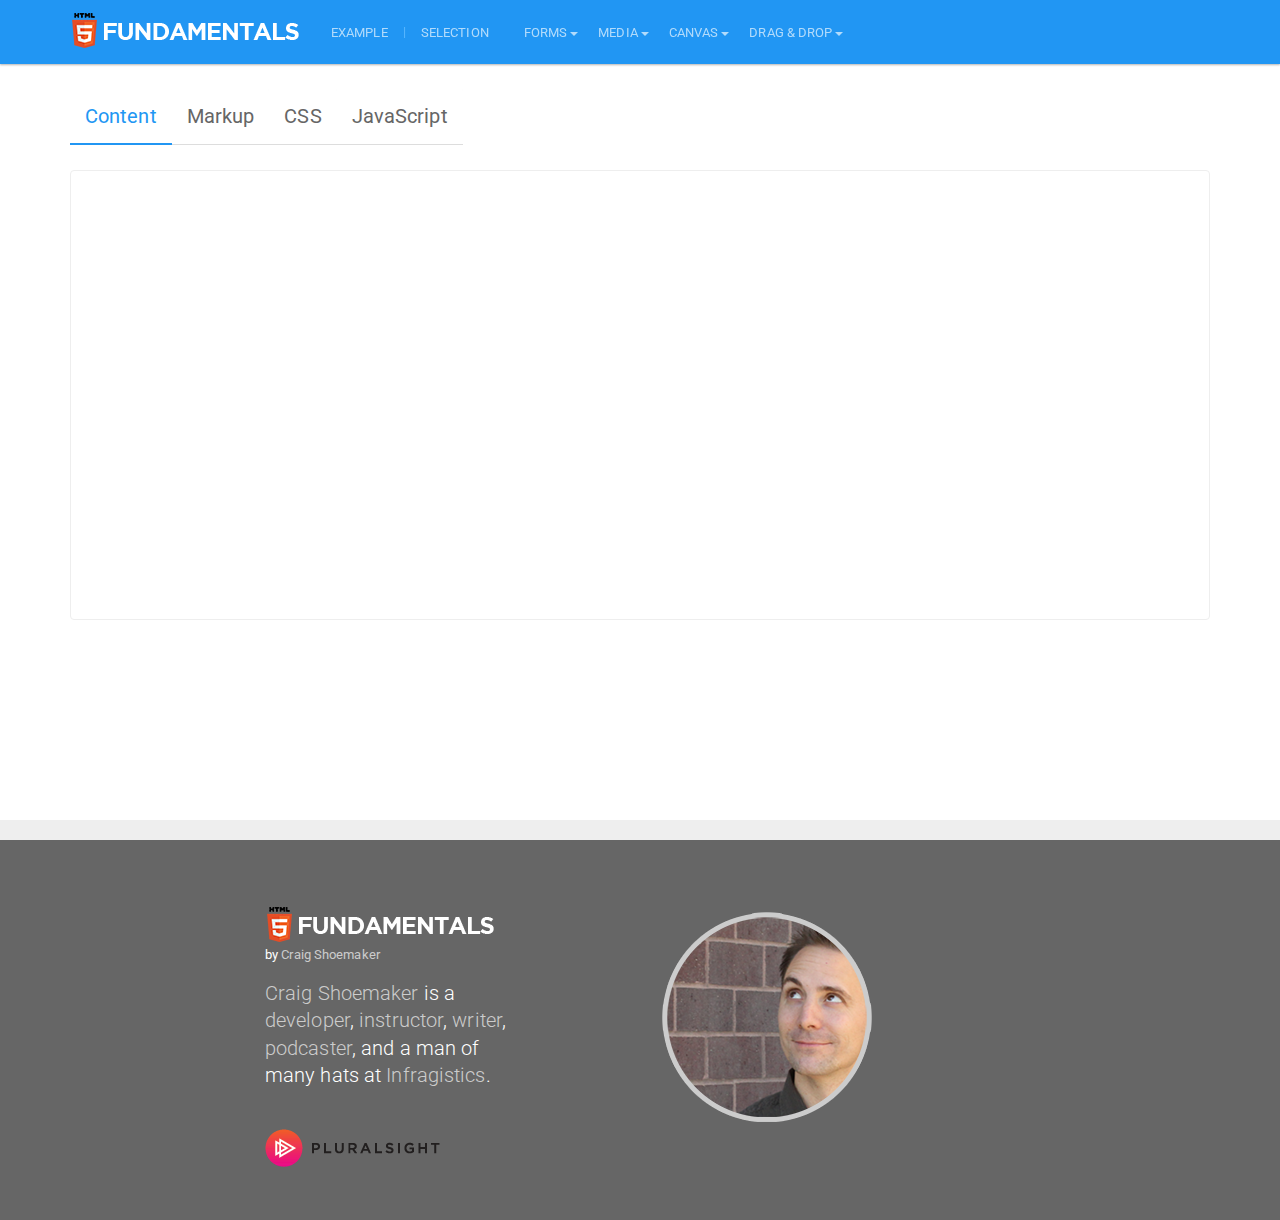
<file: html5/demos/canvas-clipping.html>
<!DOCTYPE html>
<html lang="en">
	<head>
        <meta charset="utf-8">
        <meta http-equiv="x-ua-compatible" content="ie=edge">
        <title>HTML5 Fundamentals</title>
        <meta name="description" content="">
        <meta name="viewport" content="width=device-width, initial-scale=1">

        <link rel="icon" type="image/png" href="img/favicon.png">
        <link rel="stylesheet" href="css/bootstrap.css" type="text/css" />
        <link rel="stylesheet" href="css/site.css" type="text/css" />
        <link rel="stylesheet" href="js/highlight/styles/github.css" />
        <script src="js/modernizr.min.js" type="text/javascript"></script>
        
        <script src="js/jquery.min.js" type="text/javascript"></script>
        <script src="js/bootstrap.js" type="text/javascript"></script>
        <script src="js/highlight/highlight.pack.js" type="text/javascript"></script>    
        <script src="js/app.js" type="text/javascript"></script>
	</head>
	<body>
        <main>
            <header>
            <!-- Fixed navbar -->
                <nav class="navbar navbar-inverse navbar-fixed-top">
                <div class="container">
                    <div class="navbar-header">
                    <button type="button" class="navbar-toggle collapsed" data-toggle="collapse" data-target="#navbar" aria-expanded="false" aria-controls="navbar">
                        <span class="sr-only">Toggle navigation</span>
                        <span class="icon-bar"></span>
                        <span class="icon-bar"></span>
                        <span class="icon-bar"></span>
                    </button>
                    <a class="navbar-brand" href="index.html">
                        <img src="img/html5-fundamentals.png" title="HTML5 Fundamentals" class="hidden-sm" />
                        <img src="img/html5.png" title="HTML5 Fundamentals" class="visible-sm" />
                    </a>
                    </div>
                    <div id="navbar" class="navbar-collapse collapse">
                    <ul class="nav navbar-nav">
                        <li><a href="example.html" class="nav-link">Example</a></li>
                        <li class="separator visible-md visible-lg">|</li>
                        <li><a href="selection.html" class="nav-link">Selection</a></li>
                        <li>
                            <div class="dropdown">
                                <span class="nav-link" data-toggle="dropdown" aria-haspopup="true" aria-expanded="false">
                                Forms<span class="caret"></span>
                                </span>
                                <ul class="dropdown-menu" aria-labelledby="dLabel">
                                        <li><a href="forms-markup.html">Forms</a></li>
                                        <li><a href="forms-pseudo-classes.html">Pseudo Classes</a></li>
                                        <li><a href="forms-validation.html">Native Validation</a></li>
                                        <li><a href="forms-validation-custom.html">Custom Validation</a></li>
                                        <li><a href="forms-validation-bootstrap.html">Bootstrap Module</a></li>
                                </ul>
                            </div>
                        </li>
                        <li>
                            <div class="dropdown">
                                <span class="nav-link" data-toggle="dropdown" aria-haspopup="true" aria-expanded="false">
                                Media<span class="caret"></span>
                                </span>
                                <ul class="dropdown-menu" aria-labelledby="dLabel">
                                        <li><a href="media-basics.html">Basics</a></li>
                                        <li><a href="media-scripted.html">Scripted Controls</a></li>
                                        <li><a href="media-dynamic.html">Dynamic Load</a></li>
                                </ul>
                            </div>
                        </li>
                        <li>
                            <div class="dropdown">
                                <span class="nav-link" data-toggle="dropdown" aria-haspopup="true" aria-expanded="false">
                                Canvas<span class="caret"></span>
                                </span>
                                <ul class="dropdown-menu" aria-labelledby="dLabel">
                                        <li><a href="canvas-basics.html">Basics</a></li>
                                        <li><a href="canvas-manipulation.html">Manipulation</a></li>
                                        <li><a href="canvas-clipping.html">Clipping</a></li>
                                        <li><a href="canvas-charts.html">Charts</a></li>
                                        <li><a href="canvas-video.html">Video</a></li>
                                </ul>
                            </div>
                        </li>
                        <li>
                            <div class="dropdown">
                                <span class="nav-link" data-toggle="dropdown" aria-haspopup="true" aria-expanded="false">
                                Drag &amp; Drop<span class="caret"></span>
                                </span>
                                <ul class="dropdown-menu" aria-labelledby="dLabel">
                                        <li><a href="dd-basics.html">Basics</a></li>
                                        <li><a href="dd-effects.html">Effects</a></li>
                                        <li><a href="dd-datatransfer.html">Data Transfer Types</a></li>
                                        <li><a href="dd-files.html">Files</a></li>
                                </ul>
                            </div>
                        </li>
                        
                        
                    </ul>
                    </div><!--/.nav-collapse -->
                </div>
                </nav>
            </header>

            <article id="content-container" class="container">
                <div>

	<!-- Nav tabs -->
	<ul class="nav nav-tabs code-tabs" role="tablist">
		<li role="presentation" class="active"><a href="#content-tab" aria-controls="content" role="tab" data-toggle="tab">Content</a></li>
		<li role="presentation"><a href="#markup-tab" aria-controls="markup" role="tab" data-toggle="tab">Markup</a></li>
		<li role="presentation"><a href="#css-tab" aria-controls="profile" role="tab" data-toggle="tab">CSS</a></li>
		<li role="presentation"><a href="#javascript-tab" aria-controls="messages" role="tab" data-toggle="tab">JavaScript</a></li>
	</ul>

	<!-- Tab panes -->
	<div class="tab-content">
		<div role="tabpanel" class="tab-pane fade in active" id="content-tab">
			<div id="example-container">

				<!-- example markup -->
        		<canvas id="canvas" width="600" height="400"></canvas>
				<!-- /example markup -->

			</div>
		</div>
		<div role="tabpanel" class="tab-pane fade" id="markup-tab">
			<pre><code class="html hljs">&lt;canvas id="canvas" width="600" height="400"&gt;&lt;/canvas&gt;</code></pre>
		</div>
		<div role="tabpanel" class="tab-pane fade" id="css-tab">
			<pre><code class="css hljs">/* none */</code></pre>
		</div>


		<div role="tabpanel" class="tab-pane fade" id="javascript-tab">
      
      <div class="module-title"><a data-toggle="collapse" href="#circle-code" aria-expanded="false">Circle</a></div>
			<div class="collapse" id="circle-code">
        <pre><code class="javascript hljs">var canvas = document.getElementById('canvas');
var context = null;

if (Modernizr.canvas) {

  context = canvas.getContext('2d');

  context.beginPath();
  context.arc(
      135,
      120,
      120,
      0,
      Math.PI * 2,
      true);
  context.clip();

  var img = new Image();
  img.onload = function() {
      context.drawImage(img, 0, 0);

      context.lineWidth = 15;
      context.strokeStyle = '#cccccc';
      context.stroke();
  }
  img.src = 'img/home.jpg';
}</code></pre>
      </div>
      
    <div class="module-title"><a data-toggle="collapse" href="#rectangle-code" aria-expanded="false">Rectangle</a></div>
    <div class="collapse" id="rectangle-code">
      <pre><code class="javascript hljs">var
    canvas = document.getElementById('canvas'),
    context = null,
    x = 40,
    y = 25,
    width = height = 200;

if (Modernizr.canvas) {

    context = canvas.getContext('2d');

    context.beginPath();
    context.rect(x, y, width, height);
    context.clip();

    var img = new Image();
    img.onload = function() {
        context.drawImage(img, 0, 0);
        context.lineWidth = 15;
        context.strokeStyle = '#cccccc';
        context.strokeRect(x, y, width, height);
    }
    img.src = 'img/home.jpg';
}</code></pre>
    </div>
    
    <div class="module-title"><a data-toggle="collapse" href="#boundaries-code" aria-expanded="false">Boundaries</a></div>
    <div class="collapse" id="boundaries-code">
      <pre><code class="javascript hljs">var canvas = document.getElementById('canvas');
var  context = null,
  x = 40,
  y = 25,
  width = height = 200;

if (Modernizr.canvas) {

  context = canvas.getContext('2d');

  context.beginPath();
  context.rect(x, y, width, height);
  context.clip();

  var img = new Image();
  img.onload = function() {
      context.drawImage(img, 0, 0);
      context.lineWidth = 15;
      context.strokeStyle = '#cccccc';
      context.strokeRect(x, y, width, height);

      context.fillStyle =
              'rgba(153, 153, 153, 0.75)';
       context.fillRect(0, 0, 100, 100);
  }
  img.src = 'img/home.jpg';
}</code></pre>
    </div>
    
    <div class="module-title"><a data-toggle="collapse" href="#reset-code" aria-expanded="false">Reset</a></div>
    <div class="collapse" id="reset-code">
      <pre><code class="javascript hljs">var
    canvas = document.getElementById('canvas'),
    width = canvas.width,
    height = canvas.height,
    context = null;

if (Modernizr.canvas) {

    context = canvas.getContext('2d');

    context.fillStyle =
        'rgba(153, 153, 153, 0.75)';

    context.strokeStyle = '#999999';
    context.lineWidth = 5;
    context.lineCap = 'round';

    context.save();

    context.beginPath();
    context.moveTo(105, 105);
    context.lineTo(200, 100);
    context.lineTo(250, 300);
    context.lineTo(300, 0);
    context.closePath();
    context.stroke();
    context.clip();

    context.fillRect(0, 0, 215, 215);

    //you can't reset the clip like this...
    //context.rect(0, 0, width, height);
    //context.clip();

    context.restore();

    context.fillRect(200, 200, 50, 50);
}</code></pre>
    </div>
    
    <div class="module-title"><a data-toggle="collapse" href="#non-code" aria-expanded="false">Non-contiguous</a></div>
    <div class="collapse" id="non-code">
      <pre><code class="javascript hljs">var
  canvas = document.getElementById('canvas'),
  context = null;

if (Modernizr.canvas) {

  context = canvas.getContext('2d');

  context.fillStyle =
      'rgba(153, 153, 153, 0.75)';

  context.strokeStyle = '#999';
  context.lineWidth = 5;
  context.lineCap = 'round';
    
  context.save();

  context.rect(0, 0, 100, 100);
  context.rect(105, 0, 100, 100);
  context.clip();
  context.stroke();

  context.fillRect(0, 0, 300, 300);

  context.restore();

  context.fillRect(0, 105, 100, 100);
}</code></pre>
    </div>
    
    <div class="module-title"><a data-toggle="collapse" href="#magnifier-code" aria-expanded="false">Magnifier</a></div>
    <div class="collapse" id="magnifier-code">
      <pre><code class="javascript hljs">var
  canvas = document.getElementById('canvas'),
  img = new Image(),
  context = null,
  dataUrl = null,
  isMagnified = false,

  init = function() {
      img.onload = function() {
          context.drawImage(img, 0, 0);
          dataUrl = canvas.toDataURL();
      }
      img.src = 'img/home.jpg';
      isMagnified = false;
  },
    
  magnify = function() {
      context.save();
      context.lineWidth = 10;
      context.shadowColor = '#000';
      context.shadowBlur = 15;
      context.shadowOffsetX = 5;
      context.shadowOffsetY = 5;

      context.save();
      context.beginPath();
      context.moveTo(230, 230);

      context.lineCap = 'round';
      context.lineWidth = 30;
      context.lineTo(285, 285);
      context.stroke();

      context.beginPath();

      context.arc(
                  150,
                  150,
                  115,
                  0,
                  Math.PI * 2,
                  true);

      context.clip();

      var magnified = new Image();
      magnified.src = dataUrl;

      context.scale(1.5, 1.5);
      context.drawImage(img, -40, -40);

      context.restore();

      context.arc(
                  150,
                  150,
                  115,
                  0,
                  Math.PI * 2,
                  true);
      context.stroke();
      context.restore();

      isMagnified = true;
  };

if (Modernizr.canvas) {

  context = canvas.getContext('2d');

  init();
    
  $('canvas').click(function() {
      if (isMagnified) {
          init();
      }
      else {
          magnify();
      }
  });
}</code></pre>
    </div>
			
		<!-- -------------------------------------------------------------------- -->
		</div>
	</div>
</div>
</div>
            </article>
            
            <footer>
                <div class="container">
                    <div class="row push-down-top-lg hidden-xs">
                        <div class="col-xs-offset-2 col-xs-3">
                            <img src="img/html5-fundamentals.png" title="HTML5 Fundamentals" />
                            <p>by <a href="http://craigshoemaker.net">Craig Shoemaker</a></p>
                            <p class="lead"><a href="http://twitter.com/craigshoemaker">Craig Shoemaker</a> is a <a href="http://www.infragistics.com">developer</a>,
        <a href="http://www.pluralsight.com/author/craig-shoemaker">instructor</a>, <a href="http://code-magazine.com/SearchResults.aspx?search=craig%20shoemaker">writer</a>, <a href="http://polymorphicpodcast.com">podcaster</a>, and a man of many hats at <a href="http://www.infragistics.com">Infragistics</a>.</p>
                            <div class="push-down-top-md">
                                <a href="https://www.pluralsight.com/courses/html5-fundamentals"><img src="img/pluralsight.png" title="HTML5 Fundamentals" /></a>
                            </div>
                        </div>
                        <div class="col-xs-offset-1 col-xs-3">
                            <a href="http://craigshoemaker.net"><img src="img/craig-shoemaker.png" class="img-responsive" title="Craig Shoemaker" /></a>
                        </div>
                    </div>
                </div>
            </footer>
            
        </main>
    </body>
</html>
</file>
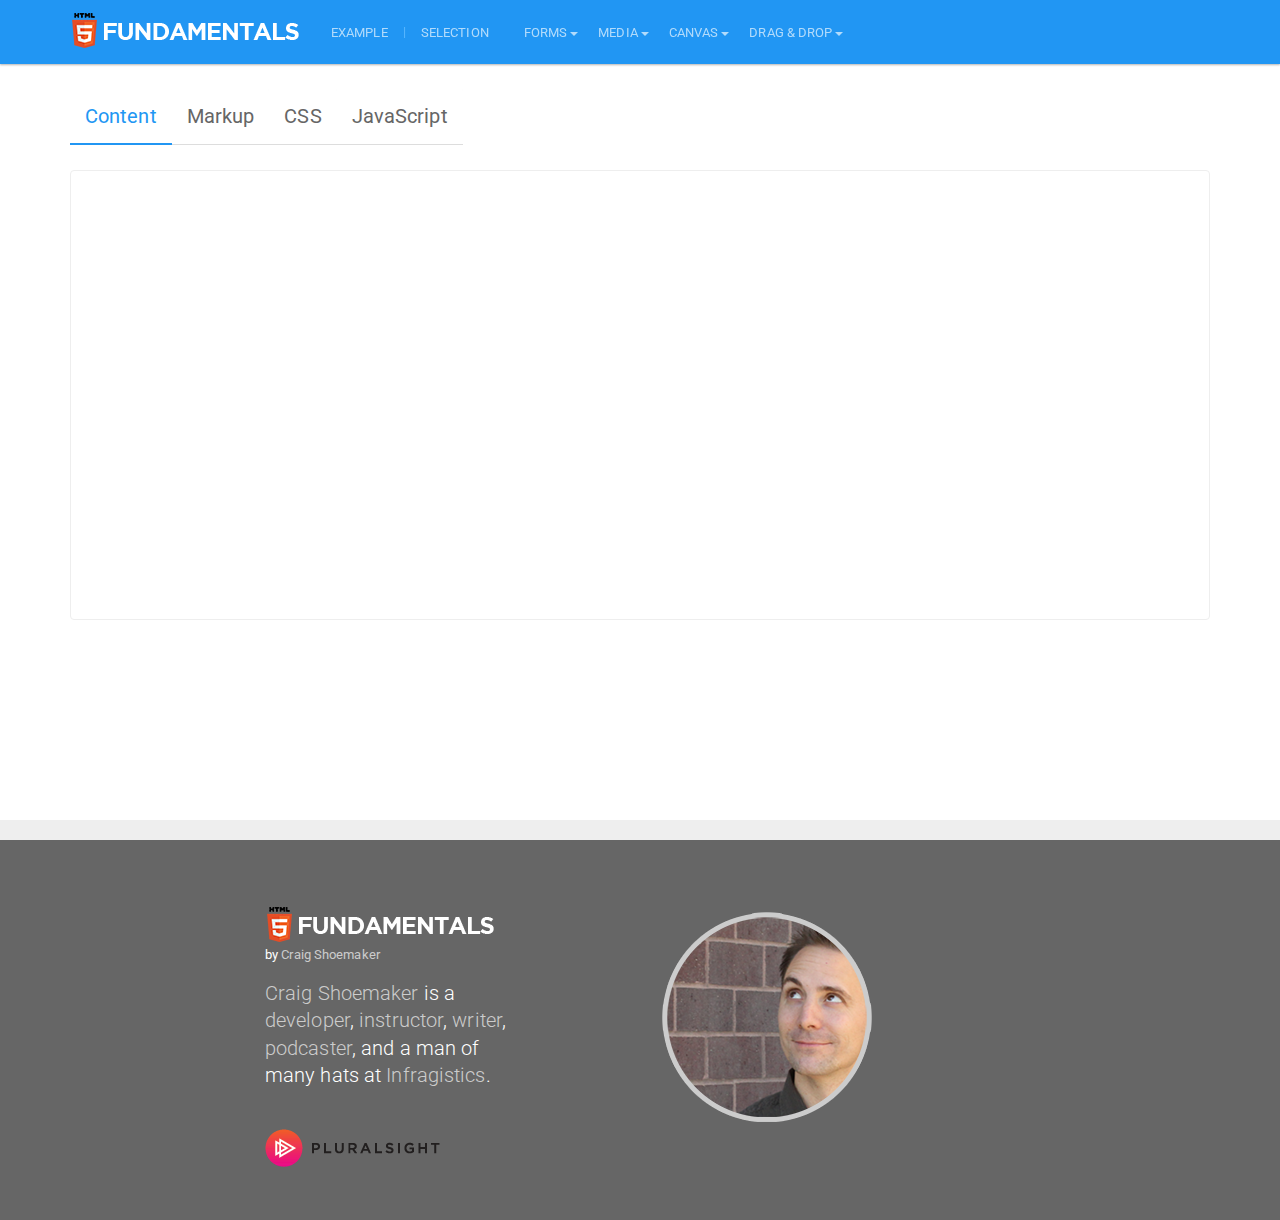
<file: html5/demos/canvas-manipulation.html>
<!DOCTYPE html>
<html lang="en">
	<head>
        <meta charset="utf-8">
        <meta http-equiv="x-ua-compatible" content="ie=edge">
        <title>HTML5 Fundamentals</title>
        <meta name="description" content="">
        <meta name="viewport" content="width=device-width, initial-scale=1">

        <link rel="icon" type="image/png" href="img/favicon.png">
        <link rel="stylesheet" href="css/bootstrap.css" type="text/css" />
        <link rel="stylesheet" href="css/site.css" type="text/css" />
        <link rel="stylesheet" href="js/highlight/styles/github.css" />
        <script src="js/modernizr.min.js" type="text/javascript"></script>
        
        <script src="js/jquery.min.js" type="text/javascript"></script>
        <script src="js/bootstrap.js" type="text/javascript"></script>
        <script src="js/highlight/highlight.pack.js" type="text/javascript"></script>    
        <script src="js/app.js" type="text/javascript"></script>
	</head>
	<body>
        <main>
            <header>
            <!-- Fixed navbar -->
                <nav class="navbar navbar-inverse navbar-fixed-top">
                <div class="container">
                    <div class="navbar-header">
                    <button type="button" class="navbar-toggle collapsed" data-toggle="collapse" data-target="#navbar" aria-expanded="false" aria-controls="navbar">
                        <span class="sr-only">Toggle navigation</span>
                        <span class="icon-bar"></span>
                        <span class="icon-bar"></span>
                        <span class="icon-bar"></span>
                    </button>
                    <a class="navbar-brand" href="index.html">
                        <img src="img/html5-fundamentals.png" title="HTML5 Fundamentals" class="hidden-sm" />
                        <img src="img/html5.png" title="HTML5 Fundamentals" class="visible-sm" />
                    </a>
                    </div>
                    <div id="navbar" class="navbar-collapse collapse">
                    <ul class="nav navbar-nav">
                        <li><a href="example.html" class="nav-link">Example</a></li>
                        <li class="separator visible-md visible-lg">|</li>
                        <li><a href="selection.html" class="nav-link">Selection</a></li>
                        <li>
                            <div class="dropdown">
                                <span class="nav-link" data-toggle="dropdown" aria-haspopup="true" aria-expanded="false">
                                Forms<span class="caret"></span>
                                </span>
                                <ul class="dropdown-menu" aria-labelledby="dLabel">
                                        <li><a href="forms-markup.html">Forms</a></li>
                                        <li><a href="forms-pseudo-classes.html">Pseudo Classes</a></li>
                                        <li><a href="forms-validation.html">Native Validation</a></li>
                                        <li><a href="forms-validation-custom.html">Custom Validation</a></li>
                                        <li><a href="forms-validation-bootstrap.html">Bootstrap Module</a></li>
                                </ul>
                            </div>
                        </li>
                        <li>
                            <div class="dropdown">
                                <span class="nav-link" data-toggle="dropdown" aria-haspopup="true" aria-expanded="false">
                                Media<span class="caret"></span>
                                </span>
                                <ul class="dropdown-menu" aria-labelledby="dLabel">
                                        <li><a href="media-basics.html">Basics</a></li>
                                        <li><a href="media-scripted.html">Scripted Controls</a></li>
                                        <li><a href="media-dynamic.html">Dynamic Load</a></li>
                                </ul>
                            </div>
                        </li>
                        <li>
                            <div class="dropdown">
                                <span class="nav-link" data-toggle="dropdown" aria-haspopup="true" aria-expanded="false">
                                Canvas<span class="caret"></span>
                                </span>
                                <ul class="dropdown-menu" aria-labelledby="dLabel">
                                        <li><a href="canvas-basics.html">Basics</a></li>
                                        <li><a href="canvas-manipulation.html">Manipulation</a></li>
                                        <li><a href="canvas-clipping.html">Clipping</a></li>
                                        <li><a href="canvas-charts.html">Charts</a></li>
                                        <li><a href="canvas-video.html">Video</a></li>
                                </ul>
                            </div>
                        </li>
                        <li>
                            <div class="dropdown">
                                <span class="nav-link" data-toggle="dropdown" aria-haspopup="true" aria-expanded="false">
                                Drag &amp; Drop<span class="caret"></span>
                                </span>
                                <ul class="dropdown-menu" aria-labelledby="dLabel">
                                        <li><a href="dd-basics.html">Basics</a></li>
                                        <li><a href="dd-effects.html">Effects</a></li>
                                        <li><a href="dd-datatransfer.html">Data Transfer Types</a></li>
                                        <li><a href="dd-files.html">Files</a></li>
                                </ul>
                            </div>
                        </li>
                        
                        
                    </ul>
                    </div><!--/.nav-collapse -->
                </div>
                </nav>
            </header>

            <article id="content-container" class="container">
                <div>

	<!-- Nav tabs -->
	<ul class="nav nav-tabs code-tabs" role="tablist">
		<li role="presentation" class="active"><a href="#content-tab" aria-controls="content" role="tab" data-toggle="tab">Content</a></li>
		<li role="presentation"><a href="#markup-tab" aria-controls="markup" role="tab" data-toggle="tab">Markup</a></li>
		<li role="presentation"><a href="#css-tab" aria-controls="profile" role="tab" data-toggle="tab">CSS</a></li>
		<li role="presentation"><a href="#javascript-tab" aria-controls="messages" role="tab" data-toggle="tab">JavaScript</a></li>
	</ul>

	<!-- Tab panes -->
	<div class="tab-content">
		<div role="tabpanel" class="tab-pane fade in active" id="content-tab">
			<div id="example-container">

				<!-- example markup -->
        		<canvas id="canvas" width="600" height="400"></canvas>
				<!-- /example markup -->

			</div>
		</div>
		<div role="tabpanel" class="tab-pane fade" id="markup-tab">
			<pre><code class="html hljs">&lt;canvas id="canvas" width="600" height="400"&gt;&lt;/canvas&gt;</code></pre>
		</div>
		<div role="tabpanel" class="tab-pane fade" id="css-tab">
			<pre><code class="css hljs">/* none */</code></pre>
		</div>


		<div role="tabpanel" class="tab-pane fade" id="javascript-tab">
			
			
			<div class="module-title"><a data-toggle="collapse" href="#scaling-code" aria-expanded="false">Scaling</a></div>
			<div class="collapse" id="scaling-code">
				<pre><code class="javascript hljs">var canvas = document.getElementById("canvas");
var context = null;

if (Modernizr.canvas) {

  context = canvas.getContext("2d");

  var img = new Image();
  img.onload = function() {
      context.drawImage(img, 0, 0);
  }
  img.src = "img/home.jpg";

  // un comment to scale the chart
  //context.scale(.5, .5); // 0.5 orig. size
  //context.scale(2, 2); // 2x orig. size

  // arguments do not need to be equal
  //context.scale(.25,.5); 
}
</code></pre>
			</div>
      
      <div class="module-title"><a data-toggle="collapse" href="#rotation-code" aria-expanded="false">Rotation</a></div>
			<div class="collapse" id="rotation-code">
        <pre><code class="javascript hljs">var degreesToRadians = function(degrees) {
  var radians = (degrees * (Math.PI / 180));
  return radians;
}

var canvas = document.getElementById('canvas');
var context = null;

if (Modernizr.canvas) {

  context = canvas.getContext('2d');

  var img = new Image();
  img.onload = function() {
      context.drawImage(img, 0, 0);
      
  }
  img.src = 'img/home.jpg';

  //context.rotate(0.2);

  context.rotate(degreesToRadians(-15));
}</code></pre>
      </div>
      
      <div class="module-title"><a data-toggle="collapse" href="#translate-code" aria-expanded="false">Translate</a></div>
			<div class="collapse" id="translate-code">
        <pre><code class="javascript hljs">var
    canvas = document.getElementById('canvas'),
    context = null;

if (Modernizr.canvas) {

    context = canvas.getContext('2d');

    //* uncomment to move the base coordinates
    context.translate(50, 50);
    //*/

    var
        text,
        img = new Image();

    img.onload = function() {
        context.drawImage(img, 0, 0);

        context.fillStyle = '#ffffff';
        context.strokeStyle = '#000000';
        context.lineWidth = 6;

        text = 'Beautiful Homes';
        context.font = '3em Arial';
        context.strokeText(text, 100, 55);
        context.fillText(text, 100, 55);

        text = 'In Your Area';
        context.font = '2em Arial';
        context.strokeText(text, 175, 320);
        context.fillText(text, 175, 320);
    }
    img.src = 'img/home.jpg';  
}</code></pre>
      </div>
      
    <div class="module-title"><a data-toggle="collapse" href="#animation-code" aria-expanded="false">Animation</a></div>
    <div class="collapse" id="animation-code">
      <pre><code class="javascript hljs">var
  x = 0,
  y = 0,
  frame,
  canvas = document.getElementById('canvas'),
  context = canvas.getContext('2d');

var draw = function() {

  if (x <= canvas.width) {
      context.clearRect(0, 0, 345, 345);
      context.strokeStyle = 'rgb(139, 0, 0)';
      context.lineWidth = 8;
      context.beginPath();
      context.moveTo(0, 0);
      context.lineTo(x += 10, y += 10);
      context.stroke();
  }
  else {
      clearInterval(frame);
      console.log('Animation Complete');
  }
}

if (Modernizr.canvas) {
  frame = setInterval(function() {
      draw();
  }, 25);
}</code></pre>
    </div>
			
		<!-- -------------------------------------------------------------------- -->
		</div>
	</div>
</div>
</div>


            </article>
            
            <footer>
                <div class="container">
                    <div class="row push-down-top-lg hidden-xs">
                        <div class="col-xs-offset-2 col-xs-3">
                            <img src="img/html5-fundamentals.png" title="HTML5 Fundamentals" />
                            <p>by <a href="http://craigshoemaker.net">Craig Shoemaker</a></p>
                            <p class="lead"><a href="http://twitter.com/craigshoemaker">Craig Shoemaker</a> is a <a href="http://www.infragistics.com">developer</a>,
        <a href="http://www.pluralsight.com/author/craig-shoemaker">instructor</a>, <a href="http://code-magazine.com/SearchResults.aspx?search=craig%20shoemaker">writer</a>, <a href="http://polymorphicpodcast.com">podcaster</a>, and a man of many hats at <a href="http://www.infragistics.com">Infragistics</a>.</p>
                            <div class="push-down-top-md">
                                <a href="https://www.pluralsight.com/courses/html5-fundamentals"><img src="img/pluralsight.png" title="HTML5 Fundamentals" /></a>
                            </div>
                        </div>
                        <div class="col-xs-offset-1 col-xs-3">
                            <a href="http://craigshoemaker.net"><img src="img/craig-shoemaker.png" class="img-responsive" title="Craig Shoemaker" /></a>
                        </div>
                    </div>
                </div>
            </footer>
            
        </main>
    </body>
</html>
</file>
<file: html5/demos/css/site.css>
#content-container {
  margin-top: 64px;
}
.home-banner {
  background-color: #eee;
  height: 400px;
}
.module-title {
  font-size: 2em;
}
.code-label {
  font-size: 1.5em;
}
pre code {
  font-size: 1.35em;
}
ul.code-tabs {
  margin-top: 25px;
  margin-bottom: 25px;
}
ul.code-tabs li {
  font-size: 1.5em;
}
.module-title {
  border-bottom: 1px solid #eee;
  margin-bottom: 20px;
}
.console-message {
  display: none;
}
#example-container {
  border: 1px solid #eee;
  border-radius: 4px;
  padding: 20px;
}
#example-container .logo {
  margin-bottom: 20px;
}
label {
  cursor: pointer;
}
input[type="text"],
input[type="url"],
input[type="email"],
input[type="number"],
input[type="tel"],
input[type="date"],
input[type="month"],
input[type="week"],
textarea,
input[type="text"].form-control,
input[type="url"].form-control,
input[type="email"].form-control,
input[type="number"].form-control,
input[type="tel"].form-control,
input[type="date"].form-control,
input[type="month"].form-control,
input[type="week"].form-control,
textarea.form-control {
  padding-left: 10px !important;
}
.detected {
  background: url(../img/check.png) no-repeat center center;
}
.notDetected {
  background: url(../img/x.png) no-repeat center center;
}
.api {
  font-family: Consolas, 'Courier New', sans-serif;
  padding: 1.5em;
}
.push-down-top {
  margin-top: 20px;
}
.push-down-top-md {
  margin-top: 40px;
}
.push-down-top-lg {
  margin-top: 65px;
}
.push-down-top-sm {
  margin-top: 10px;
}
.nav-link {
  color: #b2dbfb;
}
input {
  margin-top: 5px;
}
input:focus:invalid,
textarea:focus:invalid,
select:focus:invalid {
  color: #c33;
  border-color: #c33;
}
input:focus:invalid:focus,
textarea:focus:invalid:focus,
select:focus:invalid:focus {
  border-color: #c33;
  -webkit-box-shadow: 0 0 6px #fcc;
  -moz-box-shadow: 0 0 6px #fcc;
  box-shadow: 0 0 6px #fcc;
}
input:invalid,
textarea:invalid,
select:invalid {
  border-bottom: 1px solid #c33 !important;
}
input:valid + .invalid {
  visibility: hidden;
}
input:invalid + .invalid {
  visibility: visible;
}
input:required {
  border-left: 4px solid #c33 !important;
}
input:valid {
  border-bottom: transparent;
}
.invalid {
  color: #999 !important;
}
li .dropdown {
  margin-left: 20px;
  margin-top: 21px;
  cursor: pointer;
}
#vid {
  cursor: pointer;
}
#thumbs img {
  margin: 10px;
}
.inline {
  display: inline;
}
.divider {
  color: #ccc;
  display: inline-block;
  margin-left: 5px;
  margin-right: 5px;
}
[data-role="drag-drop-target"] {
  float: left;
  width: 500px;
  height: 376px;
  margin: 10px;
  padding: 10px;
  border: 3px solid #ddd;
  border-radius: 4px;
}
.over {
  background-color: #ffc;
}
[draggable="true"] {
  -moz-user-select: none;
  -khtml-user-select: none;
  -webkit-user-select: none;
  user-select: none;
  /* Support old versions of WebKit */
  -khtml-user-drag: element;
  -webkit-user-drag: element;
}
.drag {
  opacity: 0.25;
}
.none {
  display: none;
}
.hljs {
  background-color: transparent !important;
}
.home-icon {
  width: 215px;
}
.text-left {
  text-align: left;
}
.text-right {
  text-align: right;
}
.home-layout p {
  font-size: 1.45em;
}
.separator {
  color: #5CB8FF;
  margin-top: 20px;
}
.navbar-brand {
  margin-top: -10px;
}
.nav-link {
  text-transform: uppercase;
}
.caret {
  display: inline-block;
  margin-left: 3px;
}
footer {
  background-color: #666;
  min-height: 400px;
  margin-top: 200px;
  color: #fff;
  border-top: solid 20px #eee;
}
footer a {
  color: #ccc;
}
footer a:hover,
footer a:active,
footer a:focus,
footer a:visited {
  color: #999;
}
summary {
  cursor: pointer;
  outline: none;
}
.example-layout h1 {
  margin-top: 45px;
  text-transform: uppercase;
  font-size: 3em;
}
.example-layout h2 {
  font-size: 2em;
  margin-top: -10px;
}
.example-layout aside {
  position: absolute;
  border: solid 3px #ccc;
  margin: 20px;
  padding: 20px;
  max-width: 425px;
  background-color: #fff;
  right: -50%;
  width: 300px;
  top: -20px;
}
.example-layout summary {
  font-size: 2em;
}
.example-layout p {
  font-size: 1.5em;
}
.example-layout figcaption {
  margin-top: -22px;
}
.narrow {
  width: 60%;
}
</file>
<file: html5/demos/js/highlight/styles/github.css>
/*

github.com style (c) Vasily Polovnyov <vast@whiteants.net>

*/

.hljs {
  display: block;
  overflow-x: auto;
  padding: 0.5em;
  color: #333;
  background: #f8f8f8;
  -webkit-text-size-adjust: none;
}

.hljs-comment,
.diff .hljs-header,
.hljs-javadoc {
  color: #998;
  font-style: italic;
}

.hljs-keyword,
.css .rule .hljs-keyword,
.hljs-winutils,
.nginx .hljs-title,
.hljs-subst,
.hljs-request,
.hljs-status {
  color: #333;
  font-weight: bold;
}

.hljs-number,
.hljs-hexcolor,
.ruby .hljs-constant {
  color: #008080;
}

.hljs-string,
.hljs-tag .hljs-value,
.hljs-phpdoc,
.hljs-dartdoc,
.tex .hljs-formula {
  color: #d14;
}

.hljs-title,
.hljs-id,
.scss .hljs-preprocessor {
  color: #900;
  font-weight: bold;
}

.hljs-list .hljs-keyword,
.hljs-subst {
  font-weight: normal;
}

.hljs-class .hljs-title,
.hljs-type,
.vhdl .hljs-literal,
.tex .hljs-command {
  color: #458;
  font-weight: bold;
}

.hljs-tag,
.hljs-tag .hljs-title,
.hljs-rules .hljs-property,
.django .hljs-tag .hljs-keyword {
  color: #000080;
  font-weight: normal;
}

.hljs-attribute,
.hljs-variable,
.lisp .hljs-body {
  color: #008080;
}

.hljs-regexp {
  color: #009926;
}

.hljs-symbol,
.ruby .hljs-symbol .hljs-string,
.lisp .hljs-keyword,
.clojure .hljs-keyword,
.scheme .hljs-keyword,
.tex .hljs-special,
.hljs-prompt {
  color: #990073;
}

.hljs-built_in {
  color: #0086b3;
}

.hljs-preprocessor,
.hljs-pragma,
.hljs-pi,
.hljs-doctype,
.hljs-shebang,
.hljs-cdata {
  color: #999;
  font-weight: bold;
}

.hljs-deletion {
  background: #fdd;
}

.hljs-addition {
  background: #dfd;
}

.diff .hljs-change {
  background: #0086b3;
}

.hljs-chunk {
  color: #aaa;
}
</file>
